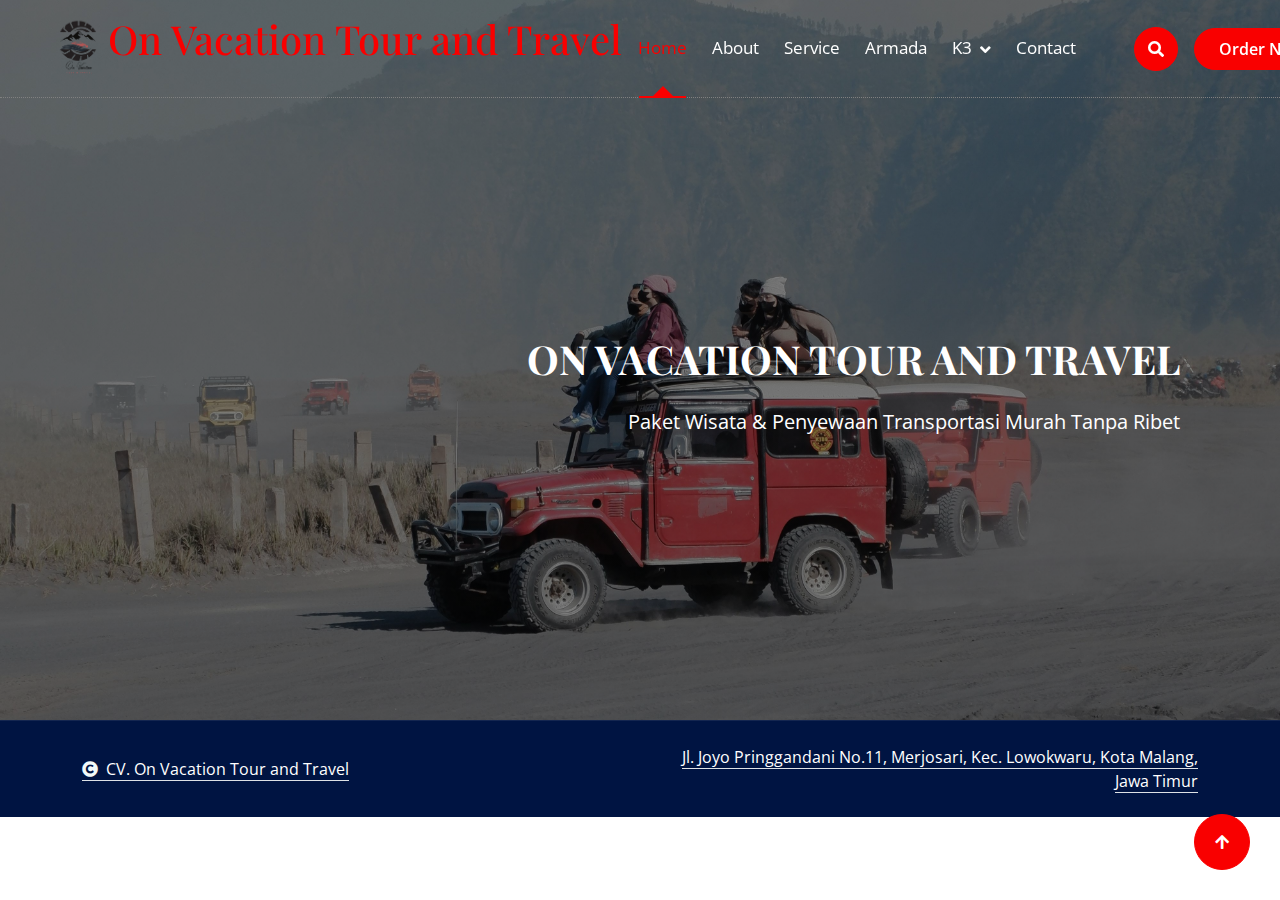
<file: index.html>
<!DOCTYPE html>
<html lang="en">

    <head>
        <meta charset="utf-8">
        <title>On Vacation Tour and Travel</title>
        <meta content="width=device-width, initial-scale=1.0" name="viewport">
        <meta content="" name="keywords">
        <meta content="" name="description">
        <link rel="Icon" href="img/travel_n_tour-removebg-preview.png">

        <!-- Google Web Fonts -->
        <link rel="preconnect" href="https://fonts.googleapis.com">
        <link rel="preconnect" href="https://fonts.gstatic.com" crossorigin>
        <link href="https://fonts.googleapis.com/css2?family=Open+Sans:ital,wdth,wght@0,75..100,300..800;1,75..100,300..800&family=Playfair+Display:ital,wght@0,400..900;1,400..900&display=swap" rel="stylesheet"> 

        <!-- Icon Font Stylesheet -->
        <link rel="stylesheet" href="https://use.fontawesome.com/releases/v5.15.4/css/all.css"/>
        <link href="https://cdn.jsdelivr.net/npm/bootstrap-icons@1.4.1/font/bootstrap-icons.css" rel="stylesheet">

        <!-- Libraries Stylesheet -->
        <link href="lib/animate/animate.min.css" rel="stylesheet">
        <link href="lib/owlcarousel/assets/owl.carousel.min.css" rel="stylesheet">


        <!-- Customized Bootstrap Stylesheet -->
        <link href="css/bootstrap.min.css" rel="stylesheet">

        <!-- Template Stylesheet -->
        <link href="css/style.css" rel="stylesheet">
    </head>

    <body>

        <!-- Spinner Start -->
        <div id="spinner" class="show bg-white position-fixed translate-middle w-100 vh-100 top-50 start-50 d-flex align-items-center justify-content-center">
            <div class="spinner-border text-primary" style="width: 3rem; height: 3rem;" role="status">
                <span class="sr-only">Loading...</span>
            </div>
        </div>
        <!-- Spinner End -->

        <!-- Navbar & Hero Start -->
        <div class="container-fluid position-relative p-0">
            <nav class="navbar navbar-expand-lg navbar-light px-4 px-lg-5 py-3 py-lg-0">
                <a href="" class="navbar-brand p-0">
                    <h1 class="text-primary"><img src="img/travel_n_tour-removebg-preview.png" alt="">On Vacation Tour and Travel</h1>
                    <!-- <img src="img/logo.png"> -->
                </a>
                <button class="navbar-toggler" type="button" data-bs-toggle="collapse" data-bs-target="#navbarCollapse">
                    <span class="fa fa-bars"></span>
                </button>
                <div class="collapse navbar-collapse" id="navbarCollapse">
                    <div class="navbar-nav ms-auto py-0">
                        <a href="index.html" class="nav-item nav-link active">Home</a>
                        <a href="about.html" class="nav-item nav-link">About</a>
                        <a href="service.html" class="nav-item nav-link">Service</a>
                        <a href="blog.html" class="nav-item nav-link">Armada</a>
                        <div class="nav-item dropdown">
                            <a href="#" class="nav-link dropdown-toggle" data-bs-toggle="dropdown">K3</a>
                            <div class="dropdown-menu m-0">
                                <a href="feature.html" class="dropdown-item">LANDASAN HUKUM</a>
                                <a href="product.html" class="dropdown-item">LINGKUNGAN KERJA FISIK</a>
                                <a href="team.html" class="dropdown-item">KESELAMATAN KERJA</a>
                                <a href="testimonial.html" class="dropdown-item">APD</a>
                                <a href="404.html" class="dropdown-item">KESEHATAN KERJA</a>
                                <a href="404.html" class="dropdown-item">P3K</a>
                            </div>
                        </div>
                        <a href="contact.html" class="nav-item nav-link">Contact</a>
                    </div>
                    <div class="d-none d-xl-flex me-3">
                        <div class="d-flex flex-column pe-3 border-end border-primary">
                        </div>
                    </div>
                    <button class="btn btn-primary btn-md-square d-flex flex-shrink-0 mb-3 mb-lg-0 rounded-circle me-3" data-bs-toggle="modal" data-bs-target="#searchModal"><i class="fas fa-search"></i></button>
                    <a href="" class="btn btn-primary rounded-pill d-inline-flex flex-shrink-0 py-2 px-4">Order Now</a>
                </div>
            </nav>

            <!-- Carousel Start -->
            <div class="carousel-header">
                <div id="carouselId" class="carousel slide" data-bs-ride="carousel">
                    <ol class="carousel-indicators">
                        <li data-bs-target="#carouselId" data-bs-slide-to="0" class="active"></li>
                        <li data-bs-target="#carouselId" data-bs-slide-to="1"></li>
                        <li data-bs-target="#carouselId" data-bs-slide-to="2"></li>
                    </ol>
                    <div class="carousel-inner" role="listbox">
                        <div class="carousel-item active">
                            <img src="img/pexels-diohelmy-17922020.jpg" class="img-fluid w-100" alt="Image">
                            <div class="carousel-caption-1">
                                <div class="carousel-caption-1-content" style="max-width: 900px;">
                                    <h1 class="text-white text-uppercase fw-bold mb-4 fadeInLeft animated" data-animation="fadeInLeft" data-delay="1s" style="animation-delay: 1s;" style="letter-spacing: 3px;">On Vacation Tour and Travel </h1>
                                    <h1 class="display-2 text-capitalize text-white mb-4 fadeInLeft animated" data-animation="fadeInLeft" data-delay="1.3s" style="animation-delay: 1.3s;"></h1>
                                    <p class="mb-5 fs-5 text-white fadeInLeft animated" data-animation="fadeInLeft" data-delay="1.5s" style="animation-delay: 1.5s;">Paket Wisata & Penyewaan Transportasi Murah Tanpa Ribet 
                                    </p>
                                    <div class="carousel-caption-1-content-btn fadeInLeft animated" data-animation="fadeInLeft" data-delay="1.7s" style="animation-delay: 1.7s;">
                                    </div>
                                </div>
                            </div>
                        </div>
                       
                        </div>
                    </div>

                </div>
            </div>
            <!-- Carousel End -->
        </div>
        <!-- Navbar & Hero End -->

        <!-- Modal Search Start -->
        <div class="modal fade" id="searchModal" tabindex="-1" aria-labelledby="exampleModalLabel" aria-hidden="true">
            <div class="modal-dialog modal-fullscreen">
                <div class="modal-content rounded-0">
                    <div class="modal-header">
                        <h4 class="modal-title mb-0" id="exampleModalLabel">Search by keyword</h4>
                        <button type="button" class="btn-close" data-bs-dismiss="modal" aria-label="Close"></button>
                    </div>
                    <div class="modal-body d-flex align-items-center">
                        <div class="input-group w-75 mx-auto d-flex">
                            <input type="search" class="form-control p-3" placeholder="keywords" aria-describedby="search-icon-1">
                            <span id="search-icon-1" class="input-group-text btn border p-3"><i class="fa fa-search text-white"></i></span>
                        </div>
                    </div>
                </div>
            </div>
        </div>
        <!-- Modal Search End -->
        
        <!-- Copyright Start -->
        <div class="container-fluid copyright py-4">
            <div class="container">
                <div class="row g-4 align-items-center">
                    <div class="col-md-6 text-center text-md-start mb-md-0">
                        <span class="text-body"><a href="#" class="border-bottom text-white"><i class="fas fa-copyright text-light me-2"></i>CV. On Vacation Tour and Travel</a></span>
                    </div>
                    <div class="col-md-6 text-center text-md-end text-body">
                        <!--/*** This template is free as long as you keep the below author’s credit link/attribution link/backlink. ***/-->
                        <!--/*** If you'd like to use the template without the below author’s credit link/attribution link/backlink, ***/-->
                        <!--/*** you can purchase the Credit Removal License from "https://htmlcodex.com/credit-removal". ***/-->
                        <a class="border-bottom text-white" href="https://maps.app.goo.gl/yhf5LdT3JcsdNpBg9">Jl. Joyo Pringgandani No.11, Merjosari, Kec. Lowokwaru, Kota Malang, Jawa Timur</a>
                    </div>
                </div>
            </div>
        </div>
        <!-- Copyright End -->


        <!-- Back to Top -->
        <a href="#" class="btn btn-secondary btn-lg-square rounded-circle back-to-top"><i class="fa fa-arrow-up"></i></a>   

        
    <!-- JavaScript Libraries -->
    <script src="https://ajax.googleapis.com/ajax/libs/jquery/3.6.4/jquery.min.js"></script>
    <script src="https://cdn.jsdelivr.net/npm/bootstrap@5.0.0/dist/js/bootstrap.bundle.min.js"></script>
    <script src="lib/wow/wow.min.js"></script>
    <script src="lib/easing/easing.min.js"></script>
    <script src="lib/waypoints/waypoints.min.js"></script>
    <script src="lib/counterup/counterup.min.js"></script>
    <script src="lib/owlcarousel/owl.carousel.min.js"></script>
    

    <!-- Template Javascript -->
    <script src="js/main.js"></script>
    </body>

</html>
</file>
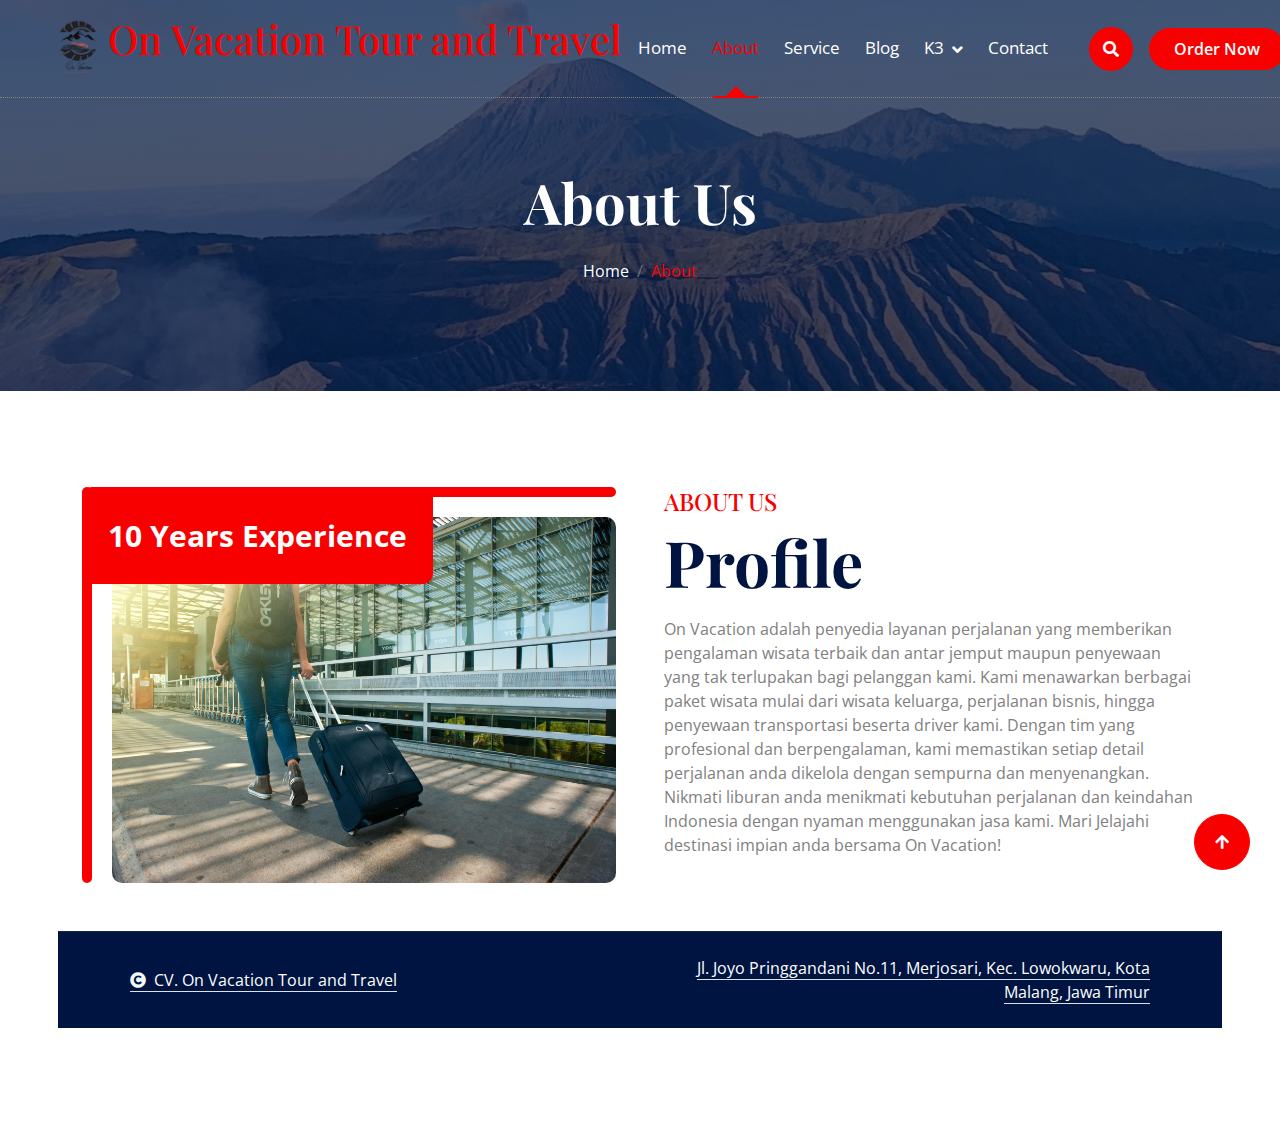
<file: about.html>
<!DOCTYPE html>
<html lang="en">

    <head>
        <meta charset="utf-8">
        <title>On Vacation Tour and Travel</title>
        <meta content="width=device-width, initial-scale=1.0" name="viewport">
        <meta content="" name="keywords">
        <meta content="" name="description">
        <link rel="Icon" href="img/travel_n_tour-removebg-preview.png">

        <!-- Google Web Fonts -->
        <link rel="preconnect" href="https://fonts.googleapis.com">
        <link rel="preconnect" href="https://fonts.gstatic.com" crossorigin>
        <link href="https://fonts.googleapis.com/css2?family=Open+Sans:ital,wdth,wght@0,75..100,300..800;1,75..100,300..800&family=Playfair+Display:ital,wght@0,400..900;1,400..900&display=swap" rel="stylesheet"> 

        <!-- Icon Font Stylesheet -->
        <link rel="stylesheet" href="https://use.fontawesome.com/releases/v5.15.4/css/all.css"/>
        <link href="https://cdn.jsdelivr.net/npm/bootstrap-icons@1.4.1/font/bootstrap-icons.css" rel="stylesheet">

        <!-- Libraries Stylesheet -->
        <link href="lib/animate/animate.min.css" rel="stylesheet">
        <link href="lib/owlcarousel/assets/owl.carousel.min.css" rel="stylesheet">


        <!-- Customized Bootstrap Stylesheet -->
        <link href="css/bootstrap.min.css" rel="stylesheet">

        <!-- Template Stylesheet -->
        <link href="css/style.css" rel="stylesheet">
    </head>

    <body>

        <!-- Spinner Start -->
        <div id="spinner" class="show bg-white position-fixed translate-middle w-100 vh-100 top-50 start-50 d-flex align-items-center justify-content-center">
            <div class="spinner-border text-primary" style="width: 3rem; height: 3rem;" role="status">
                <span class="sr-only">Loading...</span>
            </div>
        </div>
        <!-- Spinner End -->

        <!-- Navbar & Hero Start -->
        <div class="container-fluid position-relative p-0">
            <nav class="navbar navbar-expand-lg navbar-light px-4 px-lg-5 py-3 py-lg-0">
                <a href="" class="navbar-brand p-0">
                    <h1 class="text-primary"><img src="img/travel_n_tour-removebg-preview.png" alt="">On Vacation Tour and Travel</h1>
                    <!-- <img src="img/logo.png" alt="Logo"> -->
                </a>
                <button class="navbar-toggler" type="button" data-bs-toggle="collapse" data-bs-target="#navbarCollapse">
                    <span class="fa fa-bars"></span>
                </button>
                <div class="collapse navbar-collapse" id="navbarCollapse">
                    <div class="navbar-nav ms-auto py-0">
                        <a href="index.html" class="nav-item nav-link">Home</a>
                        <a href="about.html" class="nav-item nav-link active">About</a>
                        <a href="service.html" class="nav-item nav-link">Service</a>
                        <a href="blog.html" class="nav-item nav-link">Blog</a>
                        <div class="nav-item dropdown">
                            <a href="#" class="nav-link dropdown-toggle" data-bs-toggle="dropdown">K3</a>
                            <div class="dropdown-menu m-0">
                                <a href="feature.html" class="dropdown-item active">Landasan Hukum</a>
                                <a href="product.html" class="dropdown-item">Lingkungan Kerja Fisik</a>
                                <a href="team.html" class="dropdown-item">Keselamatan Kerja</a>
                                <a href="testimonial.html" class="dropdown-item">APD dan P3K</a>
                                <a href="404.html" class="dropdown-item">Kesehatan Kerja</a>
                            </div>
                        </div>
                        <a href="contact.html" class="nav-item nav-link">Contact</a>
                    </div>
                    <div class="d-none d-xl-flex me-3">
                    </div>
                    <button class="btn btn-primary btn-md-square d-flex flex-shrink-0 mb-3 mb-lg-0 rounded-circle me-3" data-bs-toggle="modal" data-bs-target="#searchModal"><i class="fas fa-search"></i></button>
                    <a href="" class="btn btn-primary rounded-pill d-inline-flex flex-shrink-0 py-2 px-4">Order Now</a>
                </div>
            </nav>

            <!-- Header Start -->
            <div class="container-fluid bg-breadcrumb">
                <div class="container text-center py-5" style="max-width: 900px;">
                    <h4 class="text-white display-4 mb-4 wow fadeInDown" data-wow-delay="0.1s">About Us</h4>
                    <ol class="breadcrumb d-flex justify-content-center mb-0 wow fadeInDown" data-wow-delay="0.3s">
                        <li class="breadcrumb-item"><a href="index.html">Home</a></li>
                        <li class="breadcrumb-item active text-primary">About</li>
                    </ol>    
                </div>
            </div>
            <!-- Header End -->
        </div>
        <!-- Navbar & Hero End -->

        <!-- Modal Search Start -->
        <div class="modal fade" id="searchModal" tabindex="-1" aria-labelledby="exampleModalLabel" aria-hidden="true">
            <div class="modal-dialog modal-fullscreen">
                <div class="modal-content rounded-0">
                    <div class="modal-header">
                        <h4 class="modal-title mb-0" id="exampleModalLabel">Search by keyword</h4>
                        <button type="button" class="btn-close" data-bs-dismiss="modal" aria-label="Close"></button>
                    </div>
                    <div class="modal-body d-flex align-items-center">
                        <div class="input-group w-75 mx-auto d-flex">
                            <input type="search" class="form-control p-3" placeholder="keywords" aria-describedby="search-icon-1">
                            <span id="search-icon-1" class="input-group-text btn border p-3"><i class="fa fa-search text-white"></i></span>
                        </div>
                    </div>
                </div>
            </div>
        </div>
        <!-- Modal Search End -->

        <!-- About Start -->
        <div class="container-fluid about py-5">
            <div class="container py-5">
                <div class="row g-5">
                    <div class="col-xl-6 wow fadeInLeft" data-wow-delay="0.2s">
                        <div class="about-img rounded h-100">
                            <img src="img/pexels-freestockpro-1008155.jpg" class="img-fluid rounded h-100 w-100" style="object-fit: cover;" alt="">
                            <div class="about-exp"><span>10 Years Experience</span></div>
                        </div>
                    </div>
                    <div class="col-xl-6 wow fadeInRight" data-wow-delay="0.2s">
                        <div class="about-item">
                            <h4 class="text-primary text-uppercase">About Us</h4>
                            <h1 class="display-3 mb-3">Profile</h1>
                            <p class="mb-4">On Vacation adalah penyedia layanan perjalanan yang memberikan pengalaman wisata terbaik dan antar jemput maupun penyewaan yang tak terlupakan bagi pelanggan kami. Kami menawarkan berbagai paket wisata mulai dari wisata keluarga, perjalanan bisnis, hingga penyewaan transportasi beserta driver kami. Dengan tim yang profesional dan berpengalaman, kami memastikan setiap detail perjalanan anda dikelola dengan sempurna dan menyenangkan. Nikmati liburan anda menikmati kebutuhan perjalanan dan keindahan Indonesia dengan nyaman menggunakan jasa kami. Mari Jelajahi destinasi impian anda bersama On Vacation!
                            </p>
                        </div>
        </div>

        <!-- Copyright Start -->
        <div class="container-fluid copyright py-4">
            <div class="container">
                <div class="row g-4 align-items-center">
                    <div class="col-md-6 text-center text-md-start mb-md-0">
                        <span class="text-body"><a href="#" class="border-bottom text-white"><i class="fas fa-copyright text-light me-2"></i>CV. On Vacation Tour and Travel</a></span>
                    </div>
                    <div class="col-md-6 text-center text-md-end text-body">
                        <!--/*** This template is free as long as you keep the below author’s credit link/attribution link/backlink. ***/-->
                        <!--/*** If you'd like to use the template without the below author’s credit link/attribution link/backlink, ***/-->
                        <!--/*** you can purchase the Credit Removal License from "https://htmlcodex.com/credit-removal". ***/-->
                        <a class="border-bottom text-white" href="https://maps.app.goo.gl/yhf5LdT3JcsdNpBg9">Jl. Joyo Pringgandani No.11, Merjosari, Kec. Lowokwaru, Kota Malang, Jawa Timur</a>
                    </div>
                </div>
            </div>
        </div>
        <!-- Copyright End -->


        <!-- Back to Top -->
        <a href="#" class="btn btn-secondary btn-lg-square rounded-circle back-to-top"><i class="fa fa-arrow-up"></i></a>   

        
    <!-- JavaScript Libraries -->
    <script src="https://ajax.googleapis.com/ajax/libs/jquery/3.6.4/jquery.min.js"></script>
    <script src="https://cdn.jsdelivr.net/npm/bootstrap@5.0.0/dist/js/bootstrap.bundle.min.js"></script>
    <script src="lib/wow/wow.min.js"></script>
    <script src="lib/easing/easing.min.js"></script>
    <script src="lib/waypoints/waypoints.min.js"></script>
    <script src="lib/counterup/counterup.min.js"></script>
    <script src="lib/owlcarousel/owl.carousel.min.js"></script>
    

    <!-- Template Javascript -->
    <script src="js/main.js"></script>
    </body>

</html>
</file>
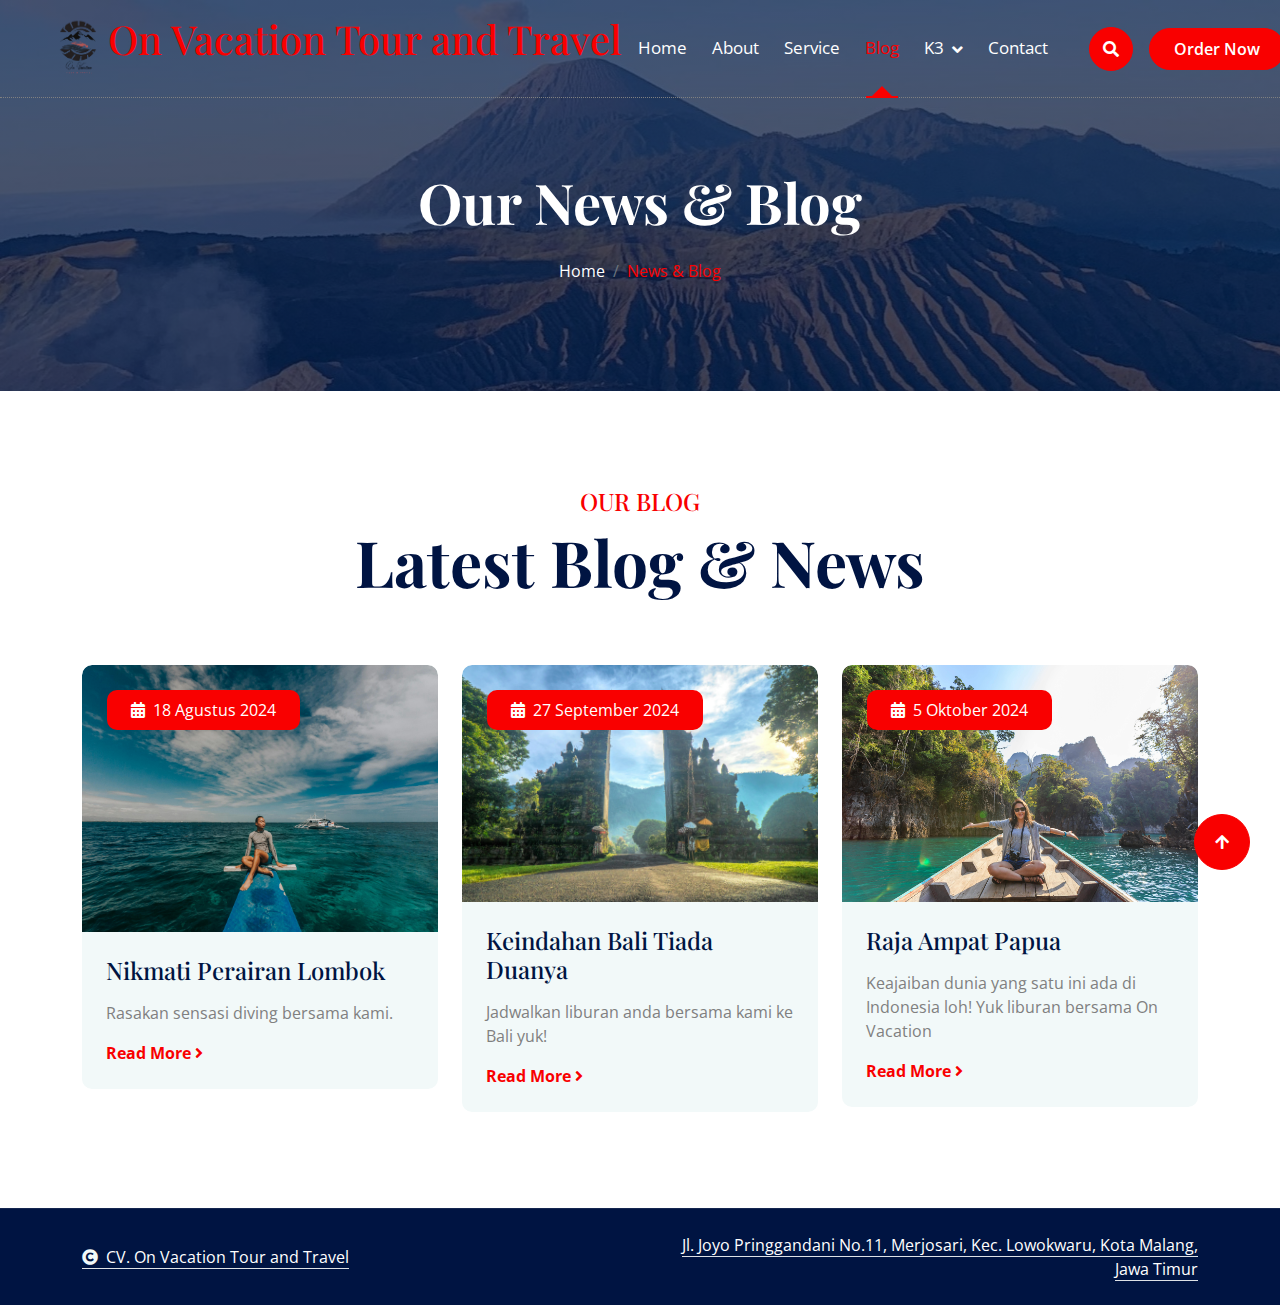
<file: blog.html>
<!DOCTYPE html>
<html lang="en">

    <head>
        <meta charset="utf-8">
        <title>On Vacation Tour and Travel</title>
        <meta content="width=device-width, initial-scale=1.0" name="viewport">
        <meta content="" name="keywords">
        <meta content="" name="description">
        <link rel="Icon" href="img/travel_n_tour-removebg-preview.png">

        <!-- Google Web Fonts -->
        <link rel="preconnect" href="https://fonts.googleapis.com">
        <link rel="preconnect" href="https://fonts.gstatic.com" crossorigin>
        <link href="https://fonts.googleapis.com/css2?family=Open+Sans:ital,wdth,wght@0,75..100,300..800;1,75..100,300..800&family=Playfair+Display:ital,wght@0,400..900;1,400..900&display=swap" rel="stylesheet"> 

        <!-- Icon Font Stylesheet -->
        <link rel="stylesheet" href="https://use.fontawesome.com/releases/v5.15.4/css/all.css"/>
        <link href="https://cdn.jsdelivr.net/npm/bootstrap-icons@1.4.1/font/bootstrap-icons.css" rel="stylesheet">

        <!-- Libraries Stylesheet -->
        <link href="lib/animate/animate.min.css" rel="stylesheet">
        <link href="lib/owlcarousel/assets/owl.carousel.min.css" rel="stylesheet">


        <!-- Customized Bootstrap Stylesheet -->
        <link href="css/bootstrap.min.css" rel="stylesheet">

        <!-- Template Stylesheet -->
        <link href="css/style.css" rel="stylesheet">
    </head>

    <body>

        <!-- Spinner Start -->
        <div id="spinner" class="show bg-white position-fixed translate-middle w-100 vh-100 top-50 start-50 d-flex align-items-center justify-content-center">
            <div class="spinner-border text-primary" style="width: 3rem; height: 3rem;" role="status">
                <span class="sr-only">Loading...</span>
            </div>
        </div>
        <!-- Spinner End -->

        <!-- Navbar & Hero Start -->
        <div class="container-fluid position-relative p-0">
            <nav class="navbar navbar-expand-lg navbar-light px-4 px-lg-5 py-3 py-lg-0">
                <a href="" class="navbar-brand p-0">
                    <h1 class="text-primary"><img src="img/travel_n_tour-removebg-preview.png" alt="">On Vacation Tour and Travel</h1>
                    <!-- <img src="img/logo.png" alt="Logo"> -->
                </a>
                <button class="navbar-toggler" type="button" data-bs-toggle="collapse" data-bs-target="#navbarCollapse">
                    <span class="fa fa-bars"></span>
                </button>
                <div class="collapse navbar-collapse" id="navbarCollapse">
                    <div class="navbar-nav ms-auto py-0">
                        <a href="index.html" class="nav-item nav-link">Home</a>
                        <a href="about.html" class="nav-item nav-link">About</a>
                        <a href="service.html" class="nav-item nav-link">Service</a>
                        <a href="blog.html" class="nav-item nav-link active">Blog</a>
                        <div class="nav-item dropdown">
                            <a href="#" class="nav-link dropdown-toggle" data-bs-toggle="dropdown">K3</a>
                            <div class="dropdown-menu m-0">
                                <a href="feature.html" class="dropdown-item active">Landasan Hukum</a>
                                <a href="product.html" class="dropdown-item">Lingkungan Kerja Fisik</a>
                                <a href="team.html" class="dropdown-item">Keselamatan Kerja</a>
                                <a href="testimonial.html" class="dropdown-item">APD dan P3K</a>
                                <a href="404.html" class="dropdown-item">Kesehatan Kerja</a>
                            </div>
                        </div>
                        <a href="contact.html" class="nav-item nav-link">Contact</a>
                    </div>
                    <div class="d-none d-xl-flex me-3">
                    </div>
                    <button class="btn btn-primary btn-md-square d-flex flex-shrink-0 mb-3 mb-lg-0 rounded-circle me-3" data-bs-toggle="modal" data-bs-target="#searchModal"><i class="fas fa-search"></i></button>
                    <a href="" class="btn btn-primary rounded-pill d-inline-flex flex-shrink-0 py-2 px-4">Order Now</a>
                </div>
            </nav>

            <!-- Header Start -->
            <div class="container-fluid bg-breadcrumb">
                <div class="container text-center py-5" style="max-width: 900px;">
                    <h4 class="text-white display-4 mb-4 wow fadeInDown" data-wow-delay="0.1s">Our News & Blog</h4>
                    <ol class="breadcrumb d-flex justify-content-center mb-0 wow fadeInDown" data-wow-delay="0.3s">
                        <li class="breadcrumb-item"><a href="index.html">Home</a></li>
                        <li class="breadcrumb-item active text-primary">News & Blog</li>
                    </ol>    
                </div>
            </div>
            <!-- Header End -->
        </div>
        <!-- Navbar & Hero End -->

        <!-- Modal Search Start -->
        <div class="modal fade" id="searchModal" tabindex="-1" aria-labelledby="exampleModalLabel" aria-hidden="true">
            <div class="modal-dialog modal-fullscreen">
                <div class="modal-content rounded-0">
                    <div class="modal-header">
                        <h4 class="modal-title mb-0" id="exampleModalLabel">Search by keyword</h4>
                        <button type="button" class="btn-close" data-bs-dismiss="modal" aria-label="Close"></button>
                    </div>
                    <div class="modal-body d-flex align-items-center">
                        <div class="input-group w-75 mx-auto d-flex">
                            <input type="search" class="form-control p-3" placeholder="keywords" aria-describedby="search-icon-1">
                            <span id="search-icon-1" class="input-group-text btn border p-3"><i class="fa fa-search text-white"></i></span>
                        </div>
                    </div>
                </div>
            </div>
        </div>
        <!-- Modal Search End -->

        <!-- Blog Start -->
        <div class="container-fluid blog py-5">
            <div class="container py-5">
                <div class="text-center mx-auto pb-5 wow fadeInUp" data-wow-delay="0.2s" style="max-width: 800px;">
                    <h4 class="text-uppercase text-primary">Our Blog</h4>
                    <h1 class="display-3 text-capitalize mb-3">Latest Blog & News</h1>
                </div>
                <div class="row g-4 justify-content-center">
                    <div class="col-lg-6 col-xl-4 wow fadeInUp" data-wow-delay="0.2s">
                        <div class="blog-item">
                            <div class="blog-img">
                                <img src="img/blog (1).jpg" class="img-fluid rounded-top w-100" alt="">
                                <div class="blog-date px-4 py-2"><i class="fa fa-calendar-alt me-1"></i> 18 Agustus 2024</div>
                            </div>
                            <div class="blog-content rounded-bottom p-4">
                                <a href="#" class="h4 d-inline-block mb-3">Nikmati Perairan Lombok</a>
                                <p>Rasakan sensasi diving bersama kami.</p>
                                <a href="#" class="fw-bold text-secondary">Read More <i class="fa fa-angle-right"></i></a>
                            </div>
                        </div>
                    </div>
                    <div class="col-lg-6 col-xl-4 wow fadeInUp" data-wow-delay="0.4s">
                        <div class="blog-item">
                            <div class="blog-img">
                                <img src="img/blog (2).jpg" class="img-fluid rounded-top w-100" alt="">
                                <div class="blog-date px-4 py-2"><i class="fa fa-calendar-alt me-1"></i> 27 September 2024</div>
                            </div>
                            <div class="blog-content rounded-bottom p-4">
                                <a href="#" class="h4 d-inline-block mb-3">Keindahan Bali Tiada Duanya</a>
                                <p>Jadwalkan liburan anda bersama kami ke Bali yuk!</p>
                                <a href="#" class="fw-bold text-secondary">Read More <i class="fa fa-angle-right"></i></a>
                            </div>
                        </div>
                    </div>
                    <div class="col-lg-6 col-xl-4 wow fadeInUp" data-wow-delay="0.6s">
                        <div class="blog-item">
                            <div class="blog-img">
                                <img src="img/blog (3).jpg" class="img-fluid rounded-top w-100" alt="">
                                <div class="blog-date px-4 py-2"><i class="fa fa-calendar-alt me-1"></i> 5 Oktober 2024</div>
                            </div>
                            <div class="blog-content rounded-bottom p-4">
                                <a href="#" class="h4 d-inline-block mb-3">Raja Ampat Papua</a>
                                <p>Keajaiban dunia yang satu ini ada di Indonesia loh! Yuk liburan bersama On Vacation</p>
                                <a href="#" class="fw-bold text-secondary">Read More <i class="fa fa-angle-right"></i></a>
                            </div>
                        </div>
                    </div>
                </div>
            </div>
        </div>
        <!-- Blog End -->

        <!-- Copyright Start -->
        <div class="container-fluid copyright py-4">
            <div class="container">
                <div class="row g-4 align-items-center">
                    <div class="col-md-6 text-center text-md-start mb-md-0">
                        <span class="text-body"><a href="#" class="border-bottom text-white"><i class="fas fa-copyright text-light me-2"></i>CV. On Vacation Tour and Travel</a></span>
                    </div>
                    <div class="col-md-6 text-center text-md-end text-body">
                        <!--/*** This template is free as long as you keep the below author’s credit link/attribution link/backlink. ***/-->
                        <!--/*** If you'd like to use the template without the below author’s credit link/attribution link/backlink, ***/-->
                        <!--/*** you can purchase the Credit Removal License from "https://htmlcodex.com/credit-removal". ***/-->
                        <a class="border-bottom text-white" href="https://maps.app.goo.gl/yhf5LdT3JcsdNpBg9">Jl. Joyo Pringgandani No.11, Merjosari, Kec. Lowokwaru, Kota Malang, Jawa Timur</a>
                    </div>
                </div>
            </div>
        </div>
        <!-- Copyright End -->


        <!-- Back to Top -->
        <a href="#" class="btn btn-secondary btn-lg-square rounded-circle back-to-top"><i class="fa fa-arrow-up"></i></a>   

        
    <!-- JavaScript Libraries -->
    <script src="https://ajax.googleapis.com/ajax/libs/jquery/3.6.4/jquery.min.js"></script>
    <script src="https://cdn.jsdelivr.net/npm/bootstrap@5.0.0/dist/js/bootstrap.bundle.min.js"></script>
    <script src="lib/wow/wow.min.js"></script>
    <script src="lib/easing/easing.min.js"></script>
    <script src="lib/waypoints/waypoints.min.js"></script>
    <script src="lib/counterup/counterup.min.js"></script>
    <script src="lib/owlcarousel/owl.carousel.min.js"></script>
    

    <!-- Template Javascript -->
    <script src="js/main.js"></script>
    </body>

</html>
</file>
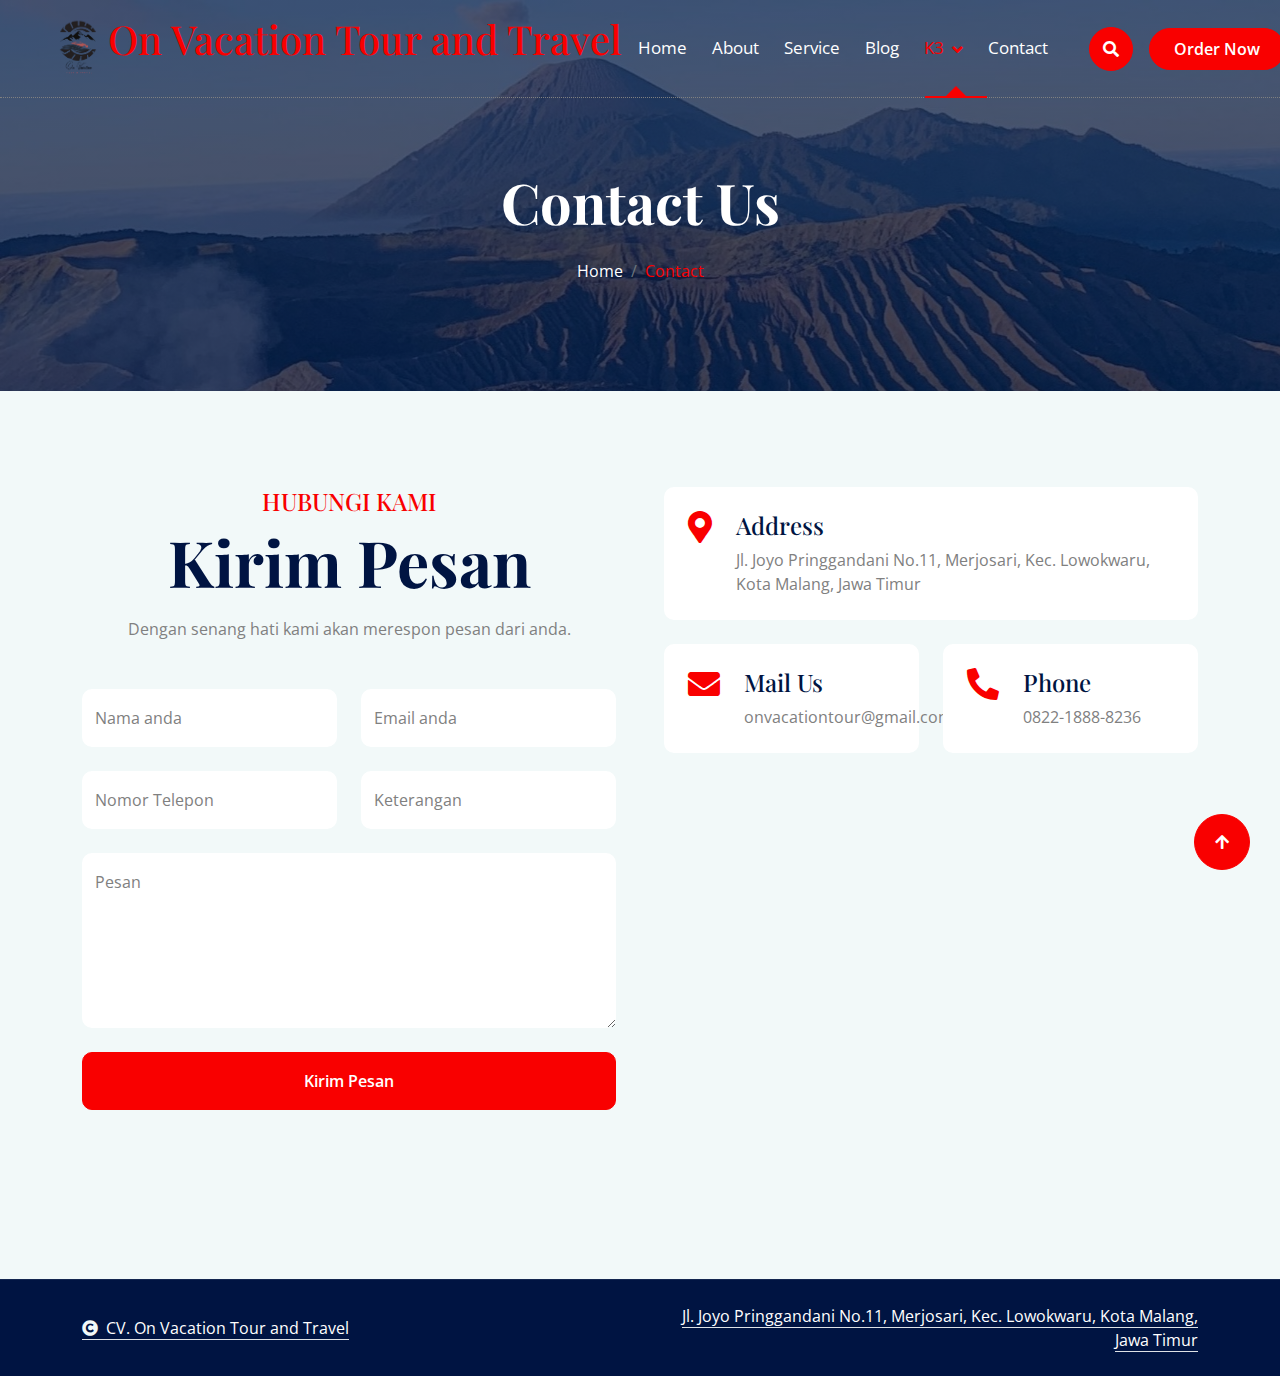
<file: contact.html>
<!DOCTYPE html>
<html lang="en">

    <head>
        <meta charset="utf-8">
        <title>On Vacation Tour and Travel</title>
        <meta content="width=device-width, initial-scale=1.0" name="viewport">
        <meta content="" name="keywords">
        <meta content="" name="description">
        <link rel="Icon" href="img/travel_n_tour-removebg-preview.png">

        <!-- Google Web Fonts -->
        <link rel="preconnect" href="https://fonts.googleapis.com">
        <link rel="preconnect" href="https://fonts.gstatic.com" crossorigin>
        <link href="https://fonts.googleapis.com/css2?family=Open+Sans:ital,wdth,wght@0,75..100,300..800;1,75..100,300..800&family=Playfair+Display:ital,wght@0,400..900;1,400..900&display=swap" rel="stylesheet"> 

        <!-- Icon Font Stylesheet -->
        <link rel="stylesheet" href="https://use.fontawesome.com/releases/v5.15.4/css/all.css"/>
        <link href="https://cdn.jsdelivr.net/npm/bootstrap-icons@1.4.1/font/bootstrap-icons.css" rel="stylesheet">

        <!-- Libraries Stylesheet -->
        <link href="lib/animate/animate.min.css" rel="stylesheet">
        <link href="lib/owlcarousel/assets/owl.carousel.min.css" rel="stylesheet">


        <!-- Customized Bootstrap Stylesheet -->
        <link href="css/bootstrap.min.css" rel="stylesheet">

        <!-- Template Stylesheet -->
        <link href="css/style.css" rel="stylesheet">
    </head>

    <body>

        <!-- Spinner Start -->
        <div id="spinner" class="show bg-white position-fixed translate-middle w-100 vh-100 top-50 start-50 d-flex align-items-center justify-content-center">
            <div class="spinner-border text-primary" style="width: 3rem; height: 3rem;" role="status">
                <span class="sr-only">Loading...</span>
            </div>
        </div>
        <!-- Spinner End -->

        <!-- Navbar & Hero Start -->
        <div class="container-fluid position-relative p-0">
            <nav class="navbar navbar-expand-lg navbar-light px-4 px-lg-5 py-3 py-lg-0">
                <a href="" class="navbar-brand p-0">
                    <h1 class="text-primary"><img src="img/travel_n_tour-removebg-preview.png" alt="">On Vacation Tour and Travel</h1>
                    <!-- <img src="img/logo.png" alt="Logo"> -->
                </a>
                <button class="navbar-toggler" type="button" data-bs-toggle="collapse" data-bs-target="#navbarCollapse">
                    <span class="fa fa-bars"></span>
                </button>
                <div class="collapse navbar-collapse" id="navbarCollapse">
                    <div class="navbar-nav ms-auto py-0">
                        <a href="index.html" class="nav-item nav-link">Home</a>
                        <a href="about.html" class="nav-item nav-link">About</a>
                        <a href="service.html" class="nav-item nav-link">Service</a>
                        <a href="blog.html" class="nav-item nav-link">Blog</a>
                        <div class="nav-item dropdown active">
                            <a href="#" class="nav-link dropdown-toggle active" data-bs-toggle="dropdown">K3</a>
                            <div class="dropdown-menu m-0">
                                <a href="feature.html" class="dropdown-item active">Landasan Hukum</a>
                                <a href="product.html" class="dropdown-item">Lingkungan Kerja Fisik</a>
                                <a href="team.html" class="dropdown-item">Keselamatan Kerja</a>
                                <a href="testimonial.html" class="dropdown-item">APD dan P3K</a>
                                <a href="404.html" class="dropdown-item">Kesehatan Kerja</a>
                            </div>
                        </div>
                        <a href="contact.html" class="nav-item nav-link">Contact</a>
                    </div>
                    <div class="d-none d-xl-flex me-3">
                    </div>
                    <button class="btn btn-primary btn-md-square d-flex flex-shrink-0 mb-3 mb-lg-0 rounded-circle me-3" data-bs-toggle="modal" data-bs-target="#searchModal"><i class="fas fa-search"></i></button>
                    <a href="" class="btn btn-primary rounded-pill d-inline-flex flex-shrink-0 py-2 px-4">Order Now</a>
                </div>
            </nav>

            <!-- Header Start -->
            <div class="container-fluid bg-breadcrumb">
                <div class="container text-center py-5" style="max-width: 900px;">
                    <h4 class="text-white display-4 mb-4 wow fadeInDown" data-wow-delay="0.1s">Contact Us</h4>
                    <ol class="breadcrumb d-flex justify-content-center mb-0 wow fadeInDown" data-wow-delay="0.3s">
                        <li class="breadcrumb-item"><a href="index.html">Home</a></li>
                        <li class="breadcrumb-item active text-primary">Contact</li>
                    </ol>    
                </div>
            </div>
            <!-- Header End -->
        </div>
        <!-- Navbar & Hero End -->

        <!-- Modal Search Start -->
        <div class="modal fade" id="searchModal" tabindex="-1" aria-labelledby="exampleModalLabel" aria-hidden="true">
            <div class="modal-dialog modal-fullscreen">
                <div class="modal-content rounded-0">
                    <div class="modal-header">
                        <h4 class="modal-title mb-0" id="exampleModalLabel">Search by keyword</h4>
                        <button type="button" class="btn-close" data-bs-dismiss="modal" aria-label="Close"></button>
                    </div>
                    <div class="modal-body d-flex align-items-center">
                        <div class="input-group w-75 mx-auto d-flex">
                            <input type="search" class="form-control p-3" placeholder="keywords" aria-describedby="search-icon-1">
                            <span id="search-icon-1" class="input-group-text btn border p-3"><i class="fa fa-search text-white"></i></span>
                        </div>
                    </div>
                </div>
            </div>
        </div>
        <!-- Modal Search End -->

        <!-- Contact Start -->
        <div class="container-fluid contact bg-light py-5">
            <div class="container py-5">
                <div class="row g-5">
                    <div class="col-lg-6 h-100 wow fadeInUp" data-wow-delay="0.2s">
                        <div class="text-center mx-auto pb-5" style="max-width: 800px;">
                            <h4 class="text-uppercase text-primary">Hubungi Kami</h4>
                            <h1 class="display-3 text-capitalize mb-3">Kirim Pesan</h1>
                            <p class="mb-0">Dengan senang hati kami akan merespon pesan dari anda. <a class="text-primary fw-bold" href="https://htmlcodex.com/contact-form"></a></p>
                        </div>
                        <form>
                            <div class="row g-4">
                                <div class="col-lg-12 col-xl-6">
                                    <div class="form-floating">
                                        <input type="text" class="form-control border-0" id="name" placeholder="Nama anda">
                                        <label for="name">Nama anda</label>
                                    </div>
                                </div>
                                <div class="col-lg-12 col-xl-6">
                                    <div class="form-floating">
                                        <input type="email" class="form-control border-0" id="email" placeholder="Email anda">
                                        <label for="email">Email anda</label>
                                    </div>
                                </div>
                                <div class="col-lg-12 col-xl-6">
                                    <div class="form-floating">
                                        <input type="phone" class="form-control border-0" id="phone" placeholder="Nomor Telepon">
                                        <label for="phone">Nomor Telepon</label>
                                    </div>
                                </div>
                                <div class="col-lg-12 col-xl-6">
                                    <div class="form-floating">
                                        <input type="text" class="form-control border-0" id="subject" placeholder="Keterangan">
                                        <label for="subject">Keterangan</label>
                                    </div>
                                </div>
                                <div class="col-12">
                                    <div class="form-floating">
                                        <textarea class="form-control border-0" placeholder="Tinggalkan pesan disini" id="pesan" style="height: 175px"></textarea>
                                        <label for="pesan">Pesan</label>
                                    </div>
                                </div>
                                <div class="col-12">
                                    <button class="btn btn-primary w-100 py-3">Kirim Pesan</button>
                                </div>
                            </div>
                        </form>
                    </div>
                    <div class="col-lg-6 wow fadeInUp" data-wow-delay="0.4s">
                        <div class="row g-4">
                            <div class="col-12">
                                <div class="d-inline-flex rounded bg-white w-100 p-4">
                                    <i class="fas fa-map-marker-alt fa-2x text-secondary me-4"></i>
                                    <div>
                                        <h4>Address</h4>
                                        <p class="mb-0">Jl. Joyo Pringgandani No.11, Merjosari, Kec. Lowokwaru, Kota Malang, Jawa Timur</p>
                                    </div>
                                </div>
                            </div>
                            <div class="col-lg-12 col-xl-6">
                                <div class="d-inline-flex rounded bg-white w-100 p-4">
                                    <i class="fas fa-envelope fa-2x text-secondary me-4"></i>
                                    <div>
                                        <h4>Mail Us</h4>
                                        <p class="mb-0">onvacationtour@gmail.com</p>
                                    </div>
                                </div>
                            </div>
                            <div class="col-lg-12 col-xl-6">
                                <div class="d-inline-flex rounded bg-white w-100 p-4">
                                    <i class="fa fa-phone-alt fa-2x text-secondary me-4"></i>
                                    <div>
                                        <h4>Phone</h4>
                                        <p class="mb-0">0822-1888-8236</p>
                                    </div>
                                </div>
                            </div>
                            <div class="col-12">
                                <div class="h-100 overflow-hidden">
                                    <iframe class="w-100 rounded" style="height: 400px;" src="https://www.google.com/maps/embed?pb=!1m18!1m12!1m3!1d3951.5687751369196!2d112.58908550000001!3d-7.940023300000003!2m3!1f0!2f0!3f0!3m2!1i1024!2i768!4f13.1!3m3!1m2!1s0x2dd629ccbffabbd9%3A0xea4202244126fda0!2sOngis%20Travel%20-%20Paket%20Wisata%20Malang%20Batu%20Bromo!5e0!3m2!1sid!2sid!4v1729135112268!5m2!1sid!2sid" 
                                    loading="lazy" referrerpolicy="no-referrer-when-downgrade"></iframe>
                                </div>
                            </div>
                        </div>
                    </div>
                </div>
            </div>
        </div>
        <!-- Contact End -->

        <!-- Copyright Start -->
        <div class="container-fluid copyright py-4">
            <div class="container">
                <div class="row g-4 align-items-center">
                    <div class="col-md-6 text-center text-md-start mb-md-0">
                        <span class="text-body"><a href="#" class="border-bottom text-white"><i class="fas fa-copyright text-light me-2"></i>CV. On Vacation Tour and Travel</a></span>
                    </div>
                    <div class="col-md-6 text-center text-md-end text-body">
                        <!--/*** This template is free as long as you keep the below author’s credit link/attribution link/backlink. ***/-->
                        <!--/*** If you'd like to use the template without the below author’s credit link/attribution link/backlink, ***/-->
                        <!--/*** you can purchase the Credit Removal License from "https://htmlcodex.com/credit-removal". ***/-->
                        <a class="border-bottom text-white" href="https://maps.app.goo.gl/yhf5LdT3JcsdNpBg9">Jl. Joyo Pringgandani No.11, Merjosari, Kec. Lowokwaru, Kota Malang, Jawa Timur</a>
                    </div>
                </div>
            </div>
        </div>
        <!-- Copyright End -->


        <!-- Back to Top -->
        <a href="#" class="btn btn-secondary btn-lg-square rounded-circle back-to-top"><i class="fa fa-arrow-up"></i></a>   

        
    <!-- JavaScript Libraries -->
    <script src="https://ajax.googleapis.com/ajax/libs/jquery/3.6.4/jquery.min.js"></script>
    <script src="https://cdn.jsdelivr.net/npm/bootstrap@5.0.0/dist/js/bootstrap.bundle.min.js"></script>
    <script src="lib/wow/wow.min.js"></script>
    <script src="lib/easing/easing.min.js"></script>
    <script src="lib/waypoints/waypoints.min.js"></script>
    <script src="lib/counterup/counterup.min.js"></script>
    <script src="lib/owlcarousel/owl.carousel.min.js"></script>
    

    <!-- Template Javascript -->
    <script src="js/main.js"></script>
    </body>

</html>
</file>
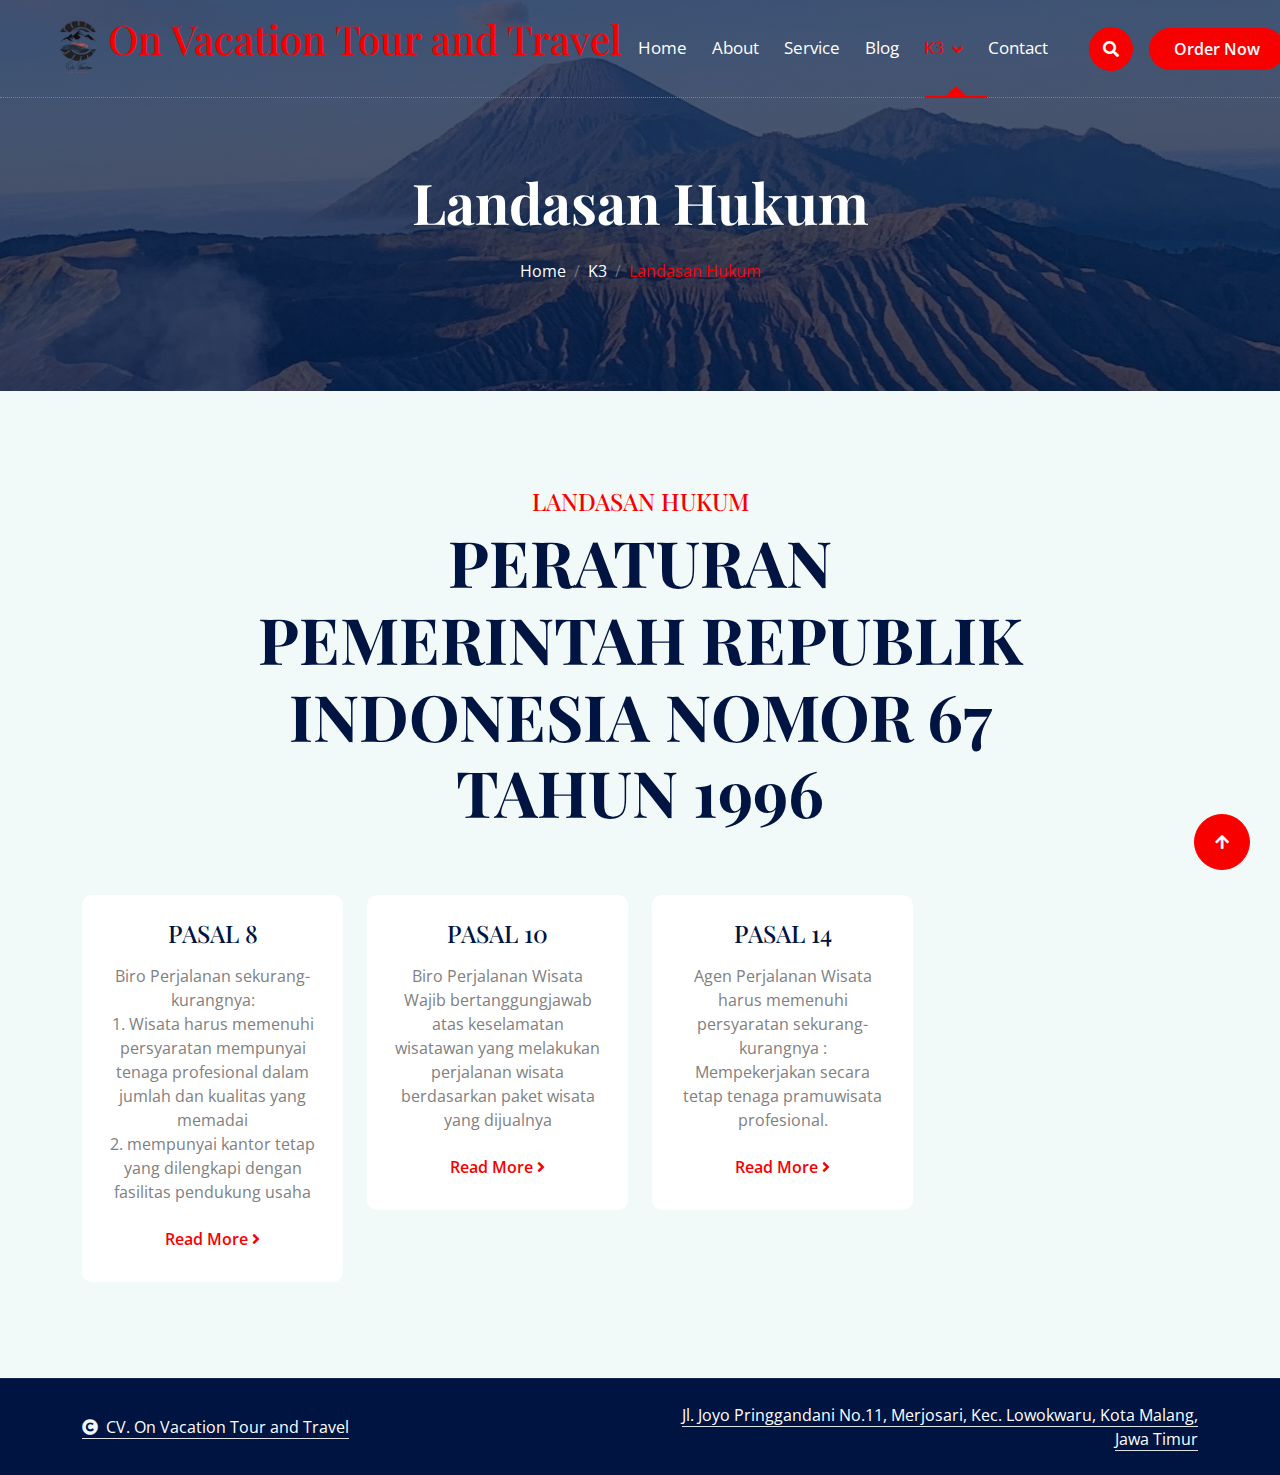
<file: feature.html>
<!DOCTYPE html>
<html lang="en">

    <head>
        <meta charset="utf-8">
        <title>On Vacation Tour and Travel</title>
        <meta content="width=device-width, initial-scale=1.0" name="viewport">
        <meta content="" name="keywords">
        <meta content="" name="description">
        <link rel="Icon" href="img/travel_n_tour-removebg-preview.png">

        <!-- Google Web Fonts -->
        <link rel="preconnect" href="https://fonts.googleapis.com">
        <link rel="preconnect" href="https://fonts.gstatic.com" crossorigin>
        <link href="https://fonts.googleapis.com/css2?family=Open+Sans:ital,wdth,wght@0,75..100,300..800;1,75..100,300..800&family=Playfair+Display:ital,wght@0,400..900;1,400..900&display=swap" rel="stylesheet"> 

        <!-- Icon Font Stylesheet -->
        <link rel="stylesheet" href="https://use.fontawesome.com/releases/v5.15.4/css/all.css"/>
        <link href="https://cdn.jsdelivr.net/npm/bootstrap-icons@1.4.1/font/bootstrap-icons.css" rel="stylesheet">

        <!-- Libraries Stylesheet -->
        <link href="lib/animate/animate.min.css" rel="stylesheet">
        <link href="lib/owlcarousel/assets/owl.carousel.min.css" rel="stylesheet">


        <!-- Customized Bootstrap Stylesheet -->
        <link href="css/bootstrap.min.css" rel="stylesheet">

        <!-- Template Stylesheet -->
        <link href="css/style.css" rel="stylesheet">
    </head>

    <body>

        <!-- Spinner Start -->
        <div id="spinner" class="show bg-white position-fixed translate-middle w-100 vh-100 top-50 start-50 d-flex align-items-center justify-content-center">
            <div class="spinner-border text-primary" style="width: 3rem; height: 3rem;" role="status">
                <span class="sr-only">Loading...</span>
            </div>
        </div>
        <!-- Spinner End -->

        <!-- Navbar & Hero Start -->
        <div class="container-fluid position-relative p-0">
            <nav class="navbar navbar-expand-lg navbar-light px-4 px-lg-5 py-3 py-lg-0">
                <a href="" class="navbar-brand p-0">
                    <h1 class="text-primary"><img src="img/travel_n_tour-removebg-preview.png" alt="">On Vacation Tour and Travel</h1>
                    <!-- <img src="img/logo.png" alt="Logo"> -->
                </a>
                <button class="navbar-toggler" type="button" data-bs-toggle="collapse" data-bs-target="#navbarCollapse">
                    <span class="fa fa-bars"></span>
                </button>
                <div class="collapse navbar-collapse" id="navbarCollapse">
                    <div class="navbar-nav ms-auto py-0">
                        <a href="index.html" class="nav-item nav-link">Home</a>
                        <a href="about.html" class="nav-item nav-link">About</a>
                        <a href="service.html" class="nav-item nav-link">Service</a>
                        <a href="blog.html" class="nav-item nav-link">Blog</a>
                        <div class="nav-item dropdown active">
                            <a href="#" class="nav-link dropdown-toggle active" data-bs-toggle="dropdown">K3</a>
                            <div class="dropdown-menu m-0">
                                <a href="feature.html" class="dropdown-item active">Landasan Hukum</a>
                                <a href="product.html" class="dropdown-item">Lingkungan Kerja Fisik</a>
                                <a href="team.html" class="dropdown-item">Keselamatan Kerja</a>
                                <a href="testimonial.html" class="dropdown-item">APD dan P3K</a>
                                <a href="404.html" class="dropdown-item">Kesehatan Kerja</a>
                            </div>
                        </div>
                        <a href="contact.html" class="nav-item nav-link">Contact</a>
                    </div>
                    <div class="d-none d-xl-flex me-3">
                    </div>
                    <button class="btn btn-primary btn-md-square d-flex flex-shrink-0 mb-3 mb-lg-0 rounded-circle me-3" data-bs-toggle="modal" data-bs-target="#searchModal"><i class="fas fa-search"></i></button>
                    <a href="" class="btn btn-primary rounded-pill d-inline-flex flex-shrink-0 py-2 px-4">Order Now</a>
                </div>
            </nav>

            <!-- Header Start -->
            <div class="container-fluid bg-breadcrumb">
                <div class="container text-center py-5" style="max-width: 900px;">
                    <h4 class="text-white display-4 mb-4 wow fadeInDown" data-wow-delay="0.1s">Landasan Hukum</h4>
                    <ol class="breadcrumb d-flex justify-content-center mb-0 wow fadeInDown" data-wow-delay="0.3s">
                        <li class="breadcrumb-item"><a href="index.html">Home</a></li>
                        <li class="breadcrumb-item"><a href="#">K3</a></li>
                        <li class="breadcrumb-item active text-primary">Landasan Hukum</li>
                    </ol>    
                </div>
            </div>
            <!-- Header End -->
        </div>
        <!-- Navbar & Hero End -->

        <!-- Modal Search Start -->
        <div class="modal fade" id="searchModal" tabindex="-1" aria-labelledby="exampleModalLabel" aria-hidden="true">
            <div class="modal-dialog modal-fullscreen">
                <div class="modal-content rounded-0">
                    <div class="modal-header">
                        <h4 class="modal-title mb-0" id="exampleModalLabel">Search by keyword</h4>
                        <button type="button" class="btn-close" data-bs-dismiss="modal" aria-label="Close"></button>
                    </div>
                    <div class="modal-body d-flex align-items-center">
                        <div class="input-group w-75 mx-auto d-flex">
                            <input type="search" class="form-control p-3" placeholder="keywords" aria-describedby="search-icon-1">
                            <span id="search-icon-1" class="input-group-text btn border p-3"><i class="fa fa-search text-white"></i></span>
                        </div>
                    </div>
                </div>
            </div>
        </div>
        <!-- Modal Search End -->

        <!-- feature Start -->
        <div class="container-fluid feature bg-light py-5">
            <div class="container py-5">
                <div class="text-center mx-auto pb-5 wow fadeInUp" data-wow-delay="0.2s" style="max-width: 800px;">
                    <h4 class="text-uppercase text-primary">Landasan Hukum</h4>
                    <h6 class="display-3 text-capitalize mb-3">PERATURAN PEMERINTAH REPUBLIK INDONESIA NOMOR 67 TAHUN 1996
                        </h6>
                </div>
                <div class="row g-4">
                    <div class=" col-md-6 col-lg-6 col-xl-3 wow fadeInUp" data-wow-delay="0.2s">
                        <div class="feature-item p-4">
                            <a href="#" class="h4 mb-3">PASAL 8</a>
                            <p class="mb-3">Biro Perjalanan sekurang-kurangnya: <br>
                                1.	Wisata harus memenuhi persyaratan mempunyai tenaga profesional dalam jumlah dan kualitas yang memadai <br>
                                2.	mempunyai kantor tetap yang dilengkapi dengan fasilitas pendukung usaha
                                </p>
                            <a href="#" class="btn text-secondary">Read More <i class="fa fa-angle-right"></i></a>
                        </div>
                    </div>
                    <div class="col-md-6 col-lg-6 col-xl-3 wow fadeInUp" data-wow-delay="0.4s">
                        <div class="feature-item p-4">
                            <a href="#" class="h4 mb-3">PASAL 10</a>
                            <p class="mb-3">Biro Perjalanan Wisata Wajib bertanggungjawab atas keselamatan wisatawan yang melakukan perjalanan wisata berdasarkan paket wisata yang dijualnya</p>
                            <a href="#" class="btn text-secondary">Read More <i class="fa fa-angle-right"></i></a>
                        </div>
                    </div>
                    <div class="col-md-6 col-lg-6 col-xl-3 wow fadeInUp" data-wow-delay="0.6s">
                        <div class="feature-item p-4">
                            <a href="#" class="h4 mb-3">PASAL 14</a>
                            <p class="mb-3">Agen Perjalanan  Wisata harus memenuhi persyaratan  sekurang-kurangnya : <br>
                                Mempekerjakan secara tetap tenaga pramuwisata profesional.
                                </p>
                            <a href="#" class="btn text-secondary">Read More <i class="fa fa-angle-right"></i></a>
                        </div>
                    </div>
                </div>
            </div>
        </div>
        <!-- feature End -->

        <!-- Copyright Start -->
        <div class="container-fluid copyright py-4">
            <div class="container">
                <div class="row g-4 align-items-center">
                    <div class="col-md-6 text-center text-md-start mb-md-0">
                        <span class="text-body"><a href="#" class="border-bottom text-white"><i class="fas fa-copyright text-light me-2"></i>CV. On Vacation Tour and Travel</a></span>
                    </div>
                    <div class="col-md-6 text-center text-md-end text-body">
                        <!--/*** This template is free as long as you keep the below author’s credit link/attribution link/backlink. ***/-->
                        <!--/*** If you'd like to use the template without the below author’s credit link/attribution link/backlink, ***/-->
                        <!--/*** you can purchase the Credit Removal License from "https://htmlcodex.com/credit-removal". ***/-->
                        <a class="border-bottom text-white" href="https://maps.app.goo.gl/yhf5LdT3JcsdNpBg9">Jl. Joyo Pringgandani No.11, Merjosari, Kec. Lowokwaru, Kota Malang, Jawa Timur</a>
                    </div>
                </div>
            </div>
        </div>
        <!-- Copyright End -->


        <!-- Back to Top -->
        <a href="#" class="btn btn-secondary btn-lg-square rounded-circle back-to-top"><i class="fa fa-arrow-up"></i></a>   

        
    <!-- JavaScript Libraries -->
    <script src="https://ajax.googleapis.com/ajax/libs/jquery/3.6.4/jquery.min.js"></script>
    <script src="https://cdn.jsdelivr.net/npm/bootstrap@5.0.0/dist/js/bootstrap.bundle.min.js"></script>
    <script src="lib/wow/wow.min.js"></script>
    <script src="lib/easing/easing.min.js"></script>
    <script src="lib/waypoints/waypoints.min.js"></script>
    <script src="lib/counterup/counterup.min.js"></script>
    <script src="lib/owlcarousel/owl.carousel.min.js"></script>
    

    <!-- Template Javascript -->
    <script src="js/main.js"></script>
    </body>

</html>
</file>
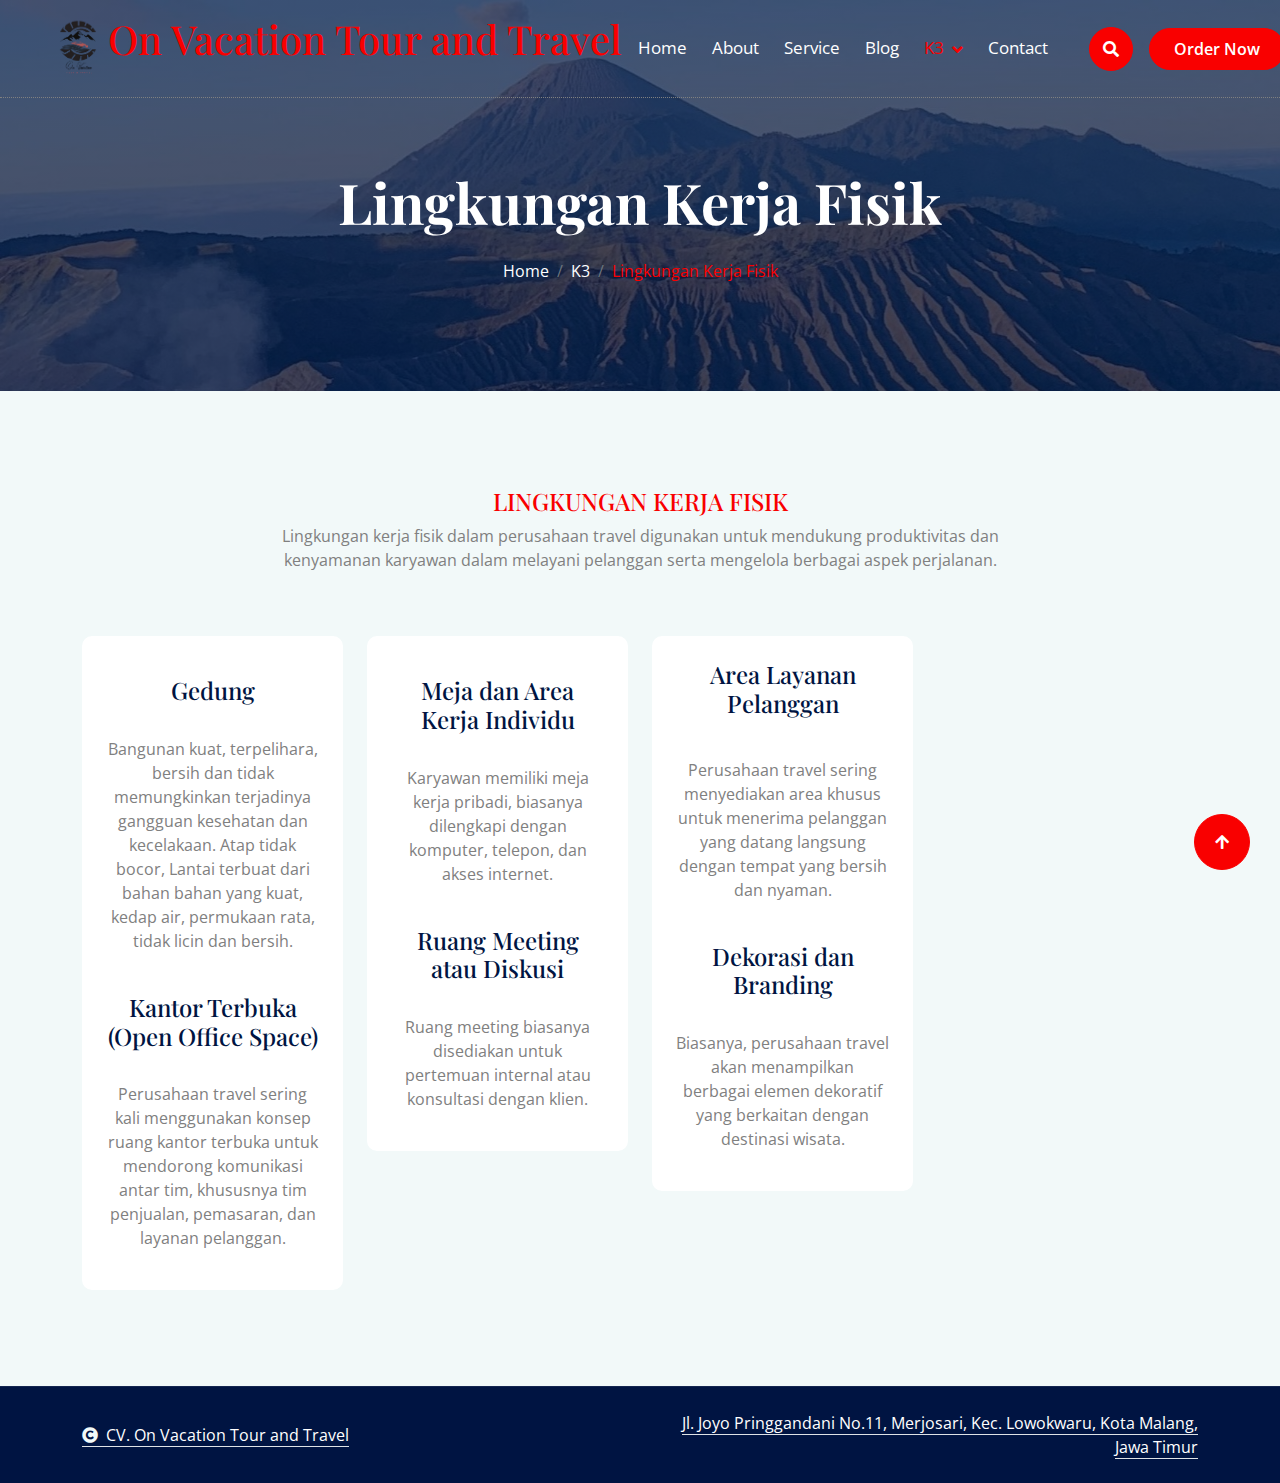
<file: product.html>
<!DOCTYPE html>
<html lang="en">

    <head>
        <meta charset="utf-8">
        <title>On Vacation Tour and Travel</title>
        <meta content="width=device-width, initial-scale=1.0" name="viewport">
        <meta content="" name="keywords">
        <meta content="" name="description">
        <link rel="Icon" href="img/travel_n_tour-removebg-preview.png">

        <!-- Google Web Fonts -->
        <link rel="preconnect" href="https://fonts.googleapis.com">
        <link rel="preconnect" href="https://fonts.gstatic.com" crossorigin>
        <link href="https://fonts.googleapis.com/css2?family=Open+Sans:ital,wdth,wght@0,75..100,300..800;1,75..100,300..800&family=Playfair+Display:ital,wght@0,400..900;1,400..900&display=swap" rel="stylesheet"> 

        <!-- Icon Font Stylesheet -->
        <link rel="stylesheet" href="https://use.fontawesome.com/releases/v5.15.4/css/all.css"/>
        <link href="https://cdn.jsdelivr.net/npm/bootstrap-icons@1.4.1/font/bootstrap-icons.css" rel="stylesheet">

        <!-- Libraries Stylesheet -->
        <link href="lib/animate/animate.min.css" rel="stylesheet">
        <link href="lib/owlcarousel/assets/owl.carousel.min.css" rel="stylesheet">


        <!-- Customized Bootstrap Stylesheet -->
        <link href="css/bootstrap.min.css" rel="stylesheet">

        <!-- Template Stylesheet -->
        <link href="css/style.css" rel="stylesheet">
    </head>

    <body>

        <!-- Spinner Start -->
        <div id="spinner" class="show bg-white position-fixed translate-middle w-100 vh-100 top-50 start-50 d-flex align-items-center justify-content-center">
            <div class="spinner-border text-primary" style="width: 3rem; height: 3rem;" role="status">
                <span class="sr-only">Loading...</span>
            </div>
        </div>
        <!-- Spinner End -->

        <!-- Navbar & Hero Start -->
        <div class="container-fluid position-relative p-0">
            <nav class="navbar navbar-expand-lg navbar-light px-4 px-lg-5 py-3 py-lg-0">
                <a href="" class="navbar-brand p-0">
                    <h1 class="text-primary"><img src="img/travel_n_tour-removebg-preview.png" alt="">On Vacation Tour and Travel</h1>
                    <!-- <img src="img/logo.png" alt="Logo"> -->
                </a>
                <button class="navbar-toggler" type="button" data-bs-toggle="collapse" data-bs-target="#navbarCollapse">
                    <span class="fa fa-bars"></span>
                </button>
                <div class="collapse navbar-collapse" id="navbarCollapse">
                    <div class="navbar-nav ms-auto py-0">
                        <a href="index.html" class="nav-item nav-link">Home</a>
                        <a href="about.html" class="nav-item nav-link">About</a>
                        <a href="service.html" class="nav-item nav-link">Service</a>
                        <a href="blog.html" class="nav-item nav-link">Blog</a>
                        <div class="nav-item dropdown">
                            <a href="#" class="nav-link dropdown-toggle active" data-bs-toggle="dropdown">K3</a>
                            <div class="dropdown-menu m-0">
                                <a href="feature.html" class="dropdown-item">Landasan Hukum</a>
                                <a href="product.html" class="dropdown-item active">Lingkungan Kerja Fisik</a>
                                <a href="team.html" class="dropdown-item">Keselamatan Kerja</a>
                                <a href="testimonial.html" class="dropdown-item">APD dan P3K</a>
                                <a href="404.html" class="dropdown-item">Kesehatan Kerja</a>
                            </div>
                        </div>
                        <a href="contact.html" class="nav-item nav-link">Contact</a>
                    </div>
                    <div class="d-none d-xl-flex me-3">
                    </div>
                    <button class="btn btn-primary btn-md-square d-flex flex-shrink-0 mb-3 mb-lg-0 rounded-circle me-3" data-bs-toggle="modal" data-bs-target="#searchModal"><i class="fas fa-search"></i></button>
                    <a href="" class="btn btn-primary rounded-pill d-inline-flex flex-shrink-0 py-2 px-4">Order Now</a>
                </div>
            </nav>

            <!-- Header Start -->
            <div class="container-fluid bg-breadcrumb">
                <div class="container text-center py-5" style="max-width: 900px;">
                    <h4 class="text-white display-4 mb-4 wow fadeInDown" data-wow-delay="0.1s">Lingkungan Kerja Fisik</h4>
                    <ol class="breadcrumb d-flex justify-content-center mb-0 wow fadeInDown" data-wow-delay="0.3s">
                        <li class="breadcrumb-item"><a href="index.html">Home</a></li>
                        <li class="breadcrumb-item"><a href="#">K3</a></li>
                        <li class="breadcrumb-item active text-primary">Lingkungan Kerja Fisik</li>
                    </ol>    
                </div>
            </div>
            <!-- Header End -->
        </div>
        <!-- Navbar & Hero End -->

        <!-- Modal Search Start -->
        <div class="modal fade" id="searchModal" tabindex="-1" aria-labelledby="exampleModalLabel" aria-hidden="true">
            <div class="modal-dialog modal-fullscreen">
                <div class="modal-content rounded-0">
                    <div class="modal-header">
                        <h4 class="modal-title mb-0" id="exampleModalLabel">Search by keyword</h4>
                        <button type="button" class="btn-close" data-bs-dismiss="modal" aria-label="Close"></button>
                    </div>
                    <div class="modal-body d-flex align-items-center">
                        <div class="input-group w-75 mx-auto d-flex">
                            <input type="search" class="form-control p-3" placeholder="keywords" aria-describedby="search-icon-1">
                            <span id="search-icon-1" class="input-group-text btn border p-3"><i class="fa fa-search text-white"></i></span>
                        </div>
                    </div>
                </div>
            </div>
        </div>
        <!-- Modal Search End -->

        <!<!-- feature Start -->
        <div class="container-fluid feature bg-light py-5">
            <div class="container py-5">
                <div class="text-center mx-auto pb-5 wow fadeInUp" data-wow-delay="0.2s" style="max-width: 800px;">
                    <h4 class="text-uppercase text-primary">Lingkungan Kerja Fisik</h4>
                    <p>Lingkungan kerja fisik dalam perusahaan travel digunakan untuk mendukung produktivitas dan kenyamanan karyawan dalam melayani pelanggan serta mengelola berbagai aspek perjalanan.</p>
                </div>
                <div class="row g-4">
                    <div class=" col-md-6 col-lg-6 col-xl-3 wow fadeInUp" data-wow-delay="0.2s">
                        <div class="feature-item p-4">
                            <a href="#" class="h4 mb-3"></a>
                            <h4>Gedung</h4>
                            <p class="mb-3"><br>
                                Bangunan kuat, terpelihara, bersih dan tidak memungkinkan terjadinya gangguan kesehatan dan kecelakaan. Atap tidak bocor, Lantai terbuat dari bahan bahan yang kuat, kedap air, permukaan rata, tidak licin dan bersih. <br>
                                </p> <br>
                            <h4>Kantor Terbuka (Open Office Space)</h4> <br>
                            <p>Perusahaan travel sering kali menggunakan konsep ruang kantor terbuka untuk mendorong komunikasi antar tim, khususnya tim penjualan, pemasaran, dan layanan pelanggan.</p>
                        </div>
                    </div>
                    <div class="col-md-6 col-lg-6 col-xl-3 wow fadeInUp" data-wow-delay="0.4s">
                        <div class="feature-item p-4">
                            <a href="#" class="h4 mb-3"></a>
                            <h4>Meja dan Area Kerja Individu</h4>
                            <p class="mb-3"><br>
                                Karyawan memiliki meja kerja pribadi, biasanya dilengkapi dengan komputer, telepon, dan akses internet. <br>
                                </p> <br>
                            <h4>Ruang Meeting atau Diskusi</h4> <br>
                            <p>Ruang meeting biasanya disediakan untuk pertemuan internal atau konsultasi dengan klien.</p>
                        </div>
                    </div>
                    <div class="col-md-6 col-lg-6 col-xl-3 wow fadeInUp" data-wow-delay="0.6s">
                        <div class="feature-item p-4">
                            <a href="#" class="h4 mb-3">Area Layanan Pelanggan</a> <br>
                            <p class="mb-3">Perusahaan travel sering menyediakan area khusus untuk menerima pelanggan yang datang langsung dengan tempat yang bersih dan nyaman.<br>
                                </p> <br>
                            <h4>Dekorasi dan Branding</h4> <br>
                            <p>Biasanya, perusahaan travel akan menampilkan berbagai elemen dekoratif yang berkaitan dengan destinasi wisata.</p>
                        </div>
                    </div>
                </div>
            </div>
        </div>
        <!-- feature End -->

        <!-- Copyright Start -->
        <div class="container-fluid copyright py-4">
            <div class="container">
                <div class="row g-4 align-items-center">
                    <div class="col-md-6 text-center text-md-start mb-md-0">
                        <span class="text-body"><a href="#" class="border-bottom text-white"><i class="fas fa-copyright text-light me-2"></i>CV. On Vacation Tour and Travel</a></span>
                    </div>
                    <div class="col-md-6 text-center text-md-end text-body">
                        <!--/*** This template is free as long as you keep the below author’s credit link/attribution link/backlink. ***/-->
                        <!--/*** If you'd like to use the template without the below author’s credit link/attribution link/backlink, ***/-->
                        <!--/*** you can purchase the Credit Removal License from "https://htmlcodex.com/credit-removal". ***/-->
                        <a class="border-bottom text-white" href="https://maps.app.goo.gl/yhf5LdT3JcsdNpBg9">Jl. Joyo Pringgandani No.11, Merjosari, Kec. Lowokwaru, Kota Malang, Jawa Timur</a>
                    </div>
                </div>
            </div>
        </div>
        <!-- Copyright End -->


        <!-- Back to Top -->
        <a href="#" class="btn btn-secondary btn-lg-square rounded-circle back-to-top"><i class="fa fa-arrow-up"></i></a>   

        
    <!-- JavaScript Libraries -->
    <script src="https://ajax.googleapis.com/ajax/libs/jquery/3.6.4/jquery.min.js"></script>
    <script src="https://cdn.jsdelivr.net/npm/bootstrap@5.0.0/dist/js/bootstrap.bundle.min.js"></script>
    <script src="lib/wow/wow.min.js"></script>
    <script src="lib/easing/easing.min.js"></script>
    <script src="lib/waypoints/waypoints.min.js"></script>
    <script src="lib/counterup/counterup.min.js"></script>
    <script src="lib/owlcarousel/owl.carousel.min.js"></script>
    

    <!-- Template Javascript -->
    <script src="js/main.js"></script>
    </body>

</html>
</file>
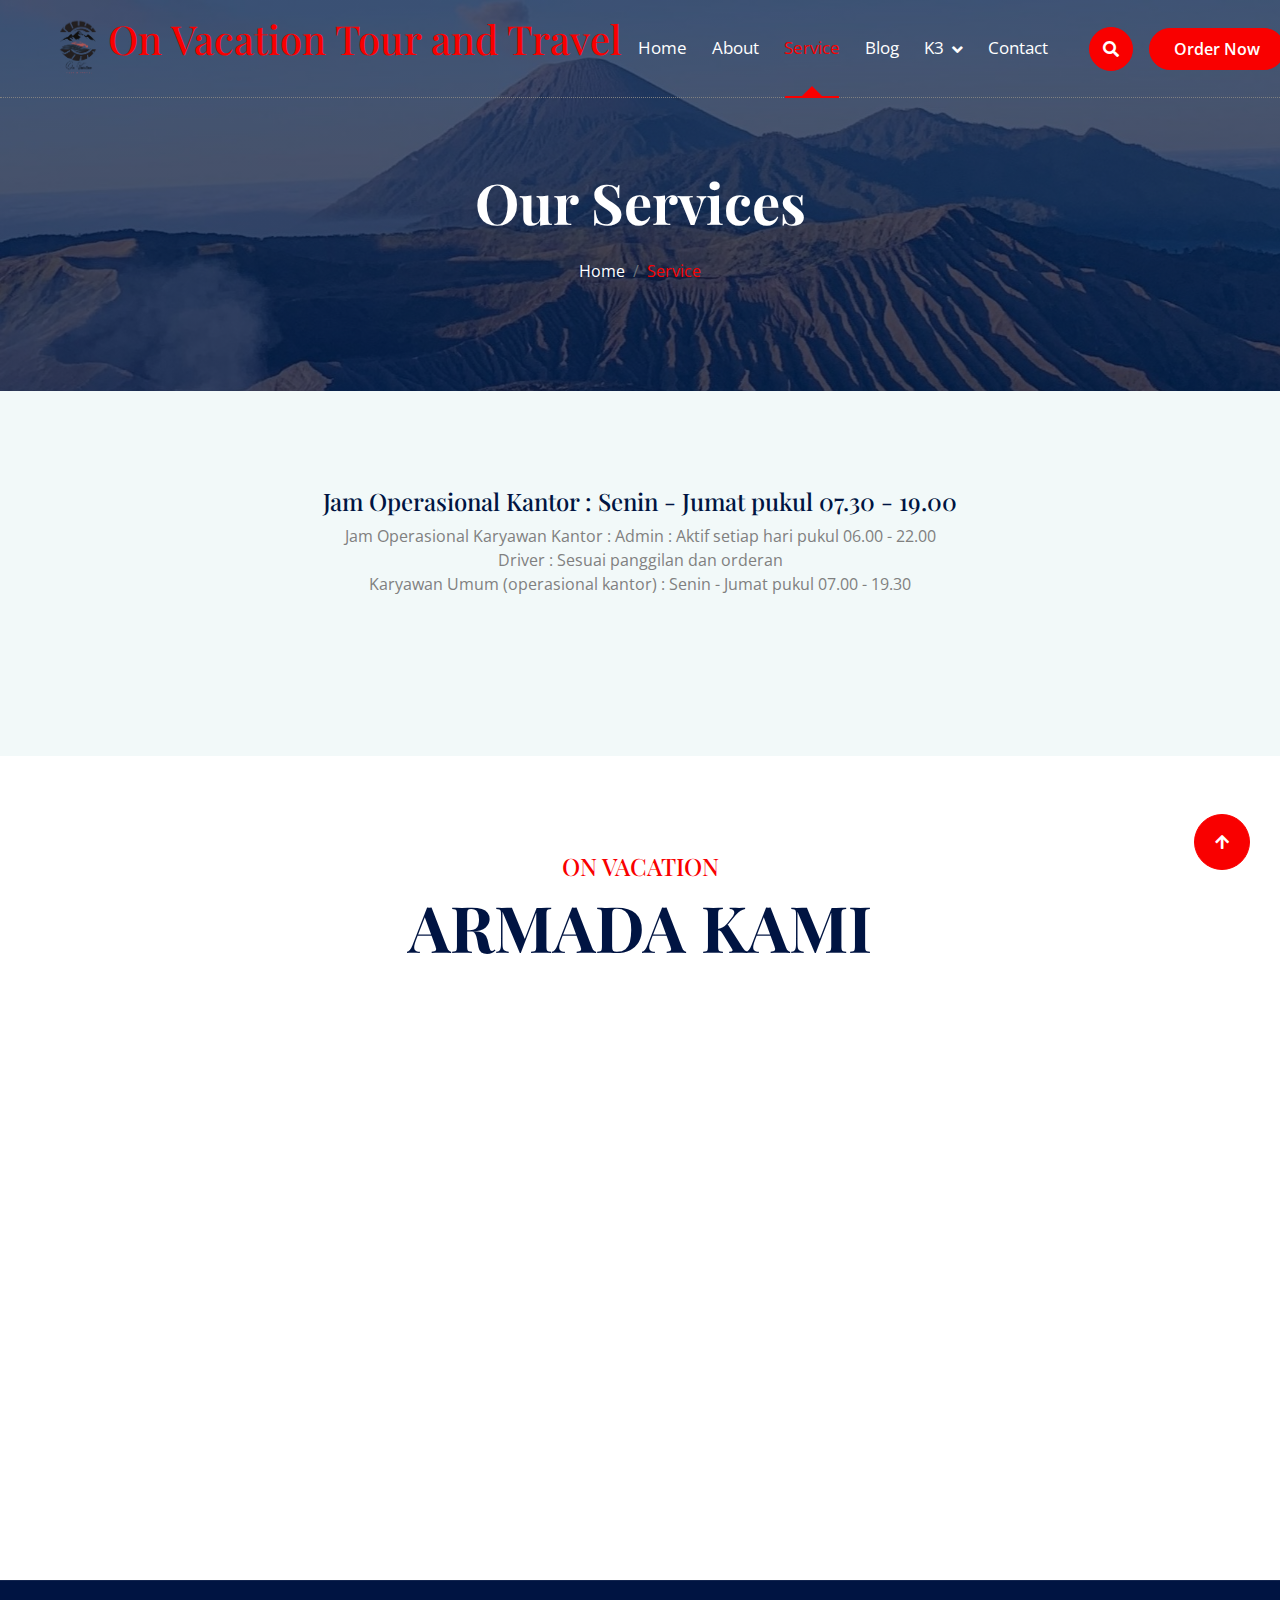
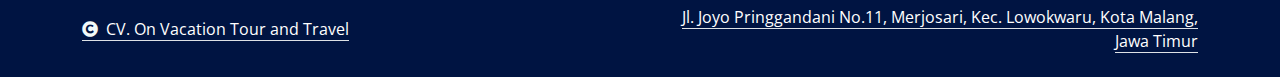
<file: service.html>
<!DOCTYPE html>
<html lang="en">

    <head>
        <meta charset="utf-8">
        <title>On Vacation Tour and Travel</title>
        <meta content="width=device-width, initial-scale=1.0" name="viewport">
        <meta content="" name="keywords">
        <meta content="" name="description">
        <link rel="Icon" href="img/travel_n_tour-removebg-preview.png">

        <!-- Google Web Fonts -->
        <link rel="preconnect" href="https://fonts.googleapis.com">
        <link rel="preconnect" href="https://fonts.gstatic.com" crossorigin>
        <link href="https://fonts.googleapis.com/css2?family=Open+Sans:ital,wdth,wght@0,75..100,300..800;1,75..100,300..800&family=Playfair+Display:ital,wght@0,400..900;1,400..900&display=swap" rel="stylesheet"> 

        <!-- Icon Font Stylesheet -->
        <link rel="stylesheet" href="https://use.fontawesome.com/releases/v5.15.4/css/all.css"/>
        <link href="https://cdn.jsdelivr.net/npm/bootstrap-icons@1.4.1/font/bootstrap-icons.css" rel="stylesheet">

        <!-- Libraries Stylesheet -->
        <link href="lib/animate/animate.min.css" rel="stylesheet">
        <link href="lib/owlcarousel/assets/owl.carousel.min.css" rel="stylesheet">


        <!-- Customized Bootstrap Stylesheet -->
        <link href="css/bootstrap.min.css" rel="stylesheet">

        <!-- Template Stylesheet -->
        <link href="css/style.css" rel="stylesheet">
    </head>

    <body>

        <!-- Spinner Start -->
        <div id="spinner" class="show bg-white position-fixed translate-middle w-100 vh-100 top-50 start-50 d-flex align-items-center justify-content-center">
            <div class="spinner-border text-primary" style="width: 3rem; height: 3rem;" role="status">
                <span class="sr-only">Loading...</span>
            </div>
        </div>
        <!-- Spinner End -->

        <!-- Navbar & Hero Start -->
        <div class="container-fluid position-relative p-0">
            <nav class="navbar navbar-expand-lg navbar-light px-4 px-lg-5 py-3 py-lg-0">
                <a href="" class="navbar-brand p-0">
                    <h1 class="text-primary"><img src="img/travel_n_tour-removebg-preview.png" alt="">On Vacation Tour and Travel</h1>
                    <!-- <img src="img/logo.png" alt="Logo"> -->
                </a>
                <button class="navbar-toggler" type="button" data-bs-toggle="collapse" data-bs-target="#navbarCollapse">
                    <span class="fa fa-bars"></span>
                </button>
                <div class="collapse navbar-collapse" id="navbarCollapse">
                    <div class="navbar-nav ms-auto py-0">
                        <a href="index.html" class="nav-item nav-link">Home</a>
                        <a href="about.html" class="nav-item nav-link">About</a>
                        <a href="service.html" class="nav-item nav-link active">Service</a>
                        <a href="blog.html" class="nav-item nav-link">Blog</a>
                        <div class="nav-item dropdown">
                            <a href="#" class="nav-link dropdown-toggle" data-bs-toggle="dropdown">K3</a>
                            <div class="dropdown-menu m-0">
                                <a href="feature.html" class="dropdown-item active">Landasan Hukum</a>
                                <a href="product.html" class="dropdown-item">Lingkungan Kerja Fisik</a>
                                <a href="team.html" class="dropdown-item">Keselamatan Kerja</a>
                                <a href="testimonial.html" class="dropdown-item">APD dan P3K</a>
                                <a href="404.html" class="dropdown-item">Kesehatan Kerja</a>
                            </div>
                        </div>
                        <a href="contact.html" class="nav-item nav-link">Contact</a>
                    </div>
                    <div class="d-none d-xl-flex me-3">
                    </div>
                    <button class="btn btn-primary btn-md-square d-flex flex-shrink-0 mb-3 mb-lg-0 rounded-circle me-3" data-bs-toggle="modal" data-bs-target="#searchModal"><i class="fas fa-search"></i></button>
                    <a href="" class="btn btn-primary rounded-pill d-inline-flex flex-shrink-0 py-2 px-4">Order Now</a>
                </div>
            </nav>

            <!-- Header Start -->
            <div class="container-fluid bg-breadcrumb">
                <div class="container text-center py-5" style="max-width: 900px;">
                    <h4 class="text-white display-4 mb-4 wow fadeInDown" data-wow-delay="0.1s">Our Services</h4>
                    <ol class="breadcrumb d-flex justify-content-center mb-0 wow fadeInDown" data-wow-delay="0.3s">
                        <li class="breadcrumb-item"><a href="index.html">Home</a></li>
                        <li class="breadcrumb-item active text-primary">Service</li>
                    </ol>    
                </div>
            </div>
            <!-- Header End -->
        </div>
        <!-- Navbar & Hero End -->

        <!-- Modal Search Start -->
        <div class="modal fade" id="searchModal" tabindex="-1" aria-labelledby="exampleModalLabel" aria-hidden="true">
            <div class="modal-dialog modal-fullscreen">
                <div class="modal-content rounded-0">
                    <div class="modal-header">
                        <h4 class="modal-title mb-0" id="exampleModalLabel">Search by keyword</h4>
                        <button type="button" class="btn-close" data-bs-dismiss="modal" aria-label="Close"></button>
                    </div>
                    <div class="modal-body d-flex align-items-center">
                        <div class="input-group w-75 mx-auto d-flex">
                            <input type="search" class="form-control p-3" placeholder="keywords" aria-describedby="search-icon-1">
                            <span id="search-icon-1" class="input-group-text btn border p-3"><i class="fa fa-search text-white"></i></span>
                        </div>
                    </div>
                </div>
            </div>
        </div>
        <!-- Modal Search End -->

        <!-- Service Start -->
        <div class="container-fluid service bg-light overflow-hidden py-5">
            <div class="container py-5">
                <div class="text-center mx-auto pb-5 wow fadeInUp" data-wow-delay="0.2s" style="max-width: 800px;">
                    <h4> Jam Operasional Kantor : 
                        Senin - Jumat pukul 07.30 - 19.00 <br>
                        </h4>
                    <p>Jam Operasional Karyawan Kantor :
                        Admin : Aktif setiap hari pukul 06.00 - 22.00 <br>
                        Driver : Sesuai panggilan dan orderan <br>
                        Karyawan Umum (operasional kantor) : Senin - Jumat pukul 07.00 - 19.30</p>
                </div>
            </div>
        </div>
        <!-- Service End -->

        <!-- Testimonial Start -->
        <div class="container-fluid testimonial py-5">
            <div class="container py-5">
                <div class="text-center mx-auto pb-5 wow fadeInUp" data-wow-delay="0.2s" style="max-width: 800px;">
                    <h4 class="text-uppercase text-primary">ON VACATION</h4>
                    <h1 class="display-3 text-capitalize mb-3">ARMADA KAMI</h1>
                </div>
                <div class="owl-carousel testimonial-carousel wow fadeInUp" data-wow-delay="0.3s">
                    <div class="testimonial-item text-center p-4">
                        <div class="d-flex justify-content-center mb-4">
                            <img src="img/avanza.jpg" class="img-fluid border border-4 border-primary" style="width: 500px; height: 250px; border-radius: 50px;" alt="">
                        </div>
                        <div class="d-block">
                            <h4 class="text-dark">Toyota Avanza</h4>
                            <p class="m-0 pb-3">Kapasitas 4 - 6 orang</p>
                            <div class="d-flex justify-content-center text-secondary">
                                <i class="fas fa-star"></i>
                                <i class="fas fa-star"></i>
                                <i class="fas fa-star"></i>
                                <i class="fas fa-star"></i>
                            </div>
                        </div>
                    </div>
                    <div class="testimonial-item text-center p-4">
                        <div class="d-flex justify-content-center mb-4">
                            <img src="img/Daihatsu Xenia.jpeg" class="img-fluid border border-4 border-primary" style="width: 500px; height: 250px; border-radius: 50px;" alt="">
                        </div>
                        <div class="d-block">
                            <h4 class="text-dark">Daihatsu Xenia</h4>
                            <p class="m-0 pb-3">Kapasitas 4 - 6 orang</p>
                            <div class="d-flex justify-content-center text-secondary">
                                <i class="fas fa-star"></i>
                                <i class="fas fa-star"></i>
                                <i class="fas fa-star"></i>
                                <i class="fas fa-star"></i>
                            </div>
                        </div>
                    </div>
                    <div class="testimonial-item text-center p-4">
                        <div class="d-flex justify-content-center mb-4">
                            <img src="img/elf.jpg" class="img-fluid border border-4 border-primary" style="width: 500px; height: 250px; border-radius: 50px;" alt="">
                        </div>
                        <div class="d-block">
                            <h4 class="text-dark">Isuzu Elf</h4>
                            <p class="m-0 pb-3">Kapasitas 13 - 15 orang</p>
                            <div class="d-flex justify-content-center text-secondary">
                                <i class="fas fa-star"></i>
                                <i class="fas fa-star"></i>
                                <i class="fas fa-star"></i>
                                <i class="fas fa-star"></i>
                            </div>
                        </div>
                    </div>
                    <div class="testimonial-item text-center p-4">
                        <div class="d-flex justify-content-center mb-4">
                            <img src="img/commuter.jpg" class="img-fluid border border-4 border-primary" style="width: 500px; height: 250px; border-radius: 50px;" alt="">
                        </div>
                        <div class="d-block">
                            <h4 class="text-dark">Hiace Commuter</h4>
                            <p class="m-0 pb-3">Kapasitas 15 - 16 orang</p>
                            <div class="d-flex justify-content-center text-secondary">
                                <i class="fas fa-star"></i>
                                <i class="fas fa-star"></i>
                                <i class="fas fa-star"></i>
                                <i class="fas fa-star"></i>
                                <i class="fas fa-star"></i>
                            </div>
                        </div>
                    </div>
                    <div class="testimonial-item text-center p-4">
                        <div class="d-flex justify-content-center mb-4">
                            <img src="img/premio.jpg" class="img-fluid border border-4 border-primary" style="width: 500px; height: 250px; border-radius: 50px;" alt="">
                        </div>
                        <div class="d-block">
                            <h4 class="text-dark">Hiace Premio</h4>
                            <p class="m-0 pb-3">Kapasitas 12 orang</p>
                            <div class="d-flex justify-content-center text-secondary">
                                <i class="fas fa-star"></i>
                                <i class="fas fa-star"></i>
                                <i class="fas fa-star"></i>
                                <i class="fas fa-star"></i>
                                <i class="fas fa-star"></i>
                            </div>
                        </div>
                    </div>
                    <div class="testimonial-item text-center p-4">
                        <div class="d-flex justify-content-center mb-4">
                            <img src="img/reborn.jpg" class="img-fluid border border-4 border-primary" style="width: 500px; height: 250px; border-radius: 50px;" alt="">
                        </div>
                        <div class="d-block">
                            <h4 class="text-dark">Toyota Innova Reborn</h4>
                            <p class="m-0 pb-3">Kapasitas 4-6 orang</p>
                            <div class="d-flex justify-content-center text-secondary">
                                <i class="fas fa-star"></i>
                                <i class="fas fa-star"></i>
                                <i class="fas fa-star"></i>
                                <i class="fas fa-star"></i>
                                <i class="fas fa-star"></i>
                            </div>
                        </div>
                    </div>
                </div>
            </div>
        </div>
        <!-- Testimonial End -->

        
        <!-- Copyright Start -->
        <div class="container-fluid copyright py-4">
            <div class="container">
                <div class="row g-4 align-items-center">
                    <div class="col-md-6 text-center text-md-start mb-md-0">
                        <span class="text-body"><a href="#" class="border-bottom text-white"><i class="fas fa-copyright text-light me-2"></i>CV. On Vacation Tour and Travel</a></span>
                    </div>
                    <div class="col-md-6 text-center text-md-end text-body">
                        <!--/*** This template is free as long as you keep the below author’s credit link/attribution link/backlink. ***/-->
                        <!--/*** If you'd like to use the template without the below author’s credit link/attribution link/backlink, ***/-->
                        <!--/*** you can purchase the Credit Removal License from "https://htmlcodex.com/credit-removal". ***/-->
                        <a class="border-bottom text-white" href="https://maps.app.goo.gl/yhf5LdT3JcsdNpBg9">Jl. Joyo Pringgandani No.11, Merjosari, Kec. Lowokwaru, Kota Malang, Jawa Timur</a>
                    </div>
                </div>
            </div>
        </div>
        <!-- Copyright End -->


        <!-- Back to Top -->
        <a href="#" class="btn btn-secondary btn-lg-square rounded-circle back-to-top"><i class="fa fa-arrow-up"></i></a>   

        
    <!-- JavaScript Libraries -->
    <script src="https://ajax.googleapis.com/ajax/libs/jquery/3.6.4/jquery.min.js"></script>
    <script src="https://cdn.jsdelivr.net/npm/bootstrap@5.0.0/dist/js/bootstrap.bundle.min.js"></script>
    <script src="lib/wow/wow.min.js"></script>
    <script src="lib/easing/easing.min.js"></script>
    <script src="lib/waypoints/waypoints.min.js"></script>
    <script src="lib/counterup/counterup.min.js"></script>
    <script src="lib/owlcarousel/owl.carousel.min.js"></script>
    

    <!-- Template Javascript -->
    <script src="js/main.js"></script>
    </body>

</html>
</file>
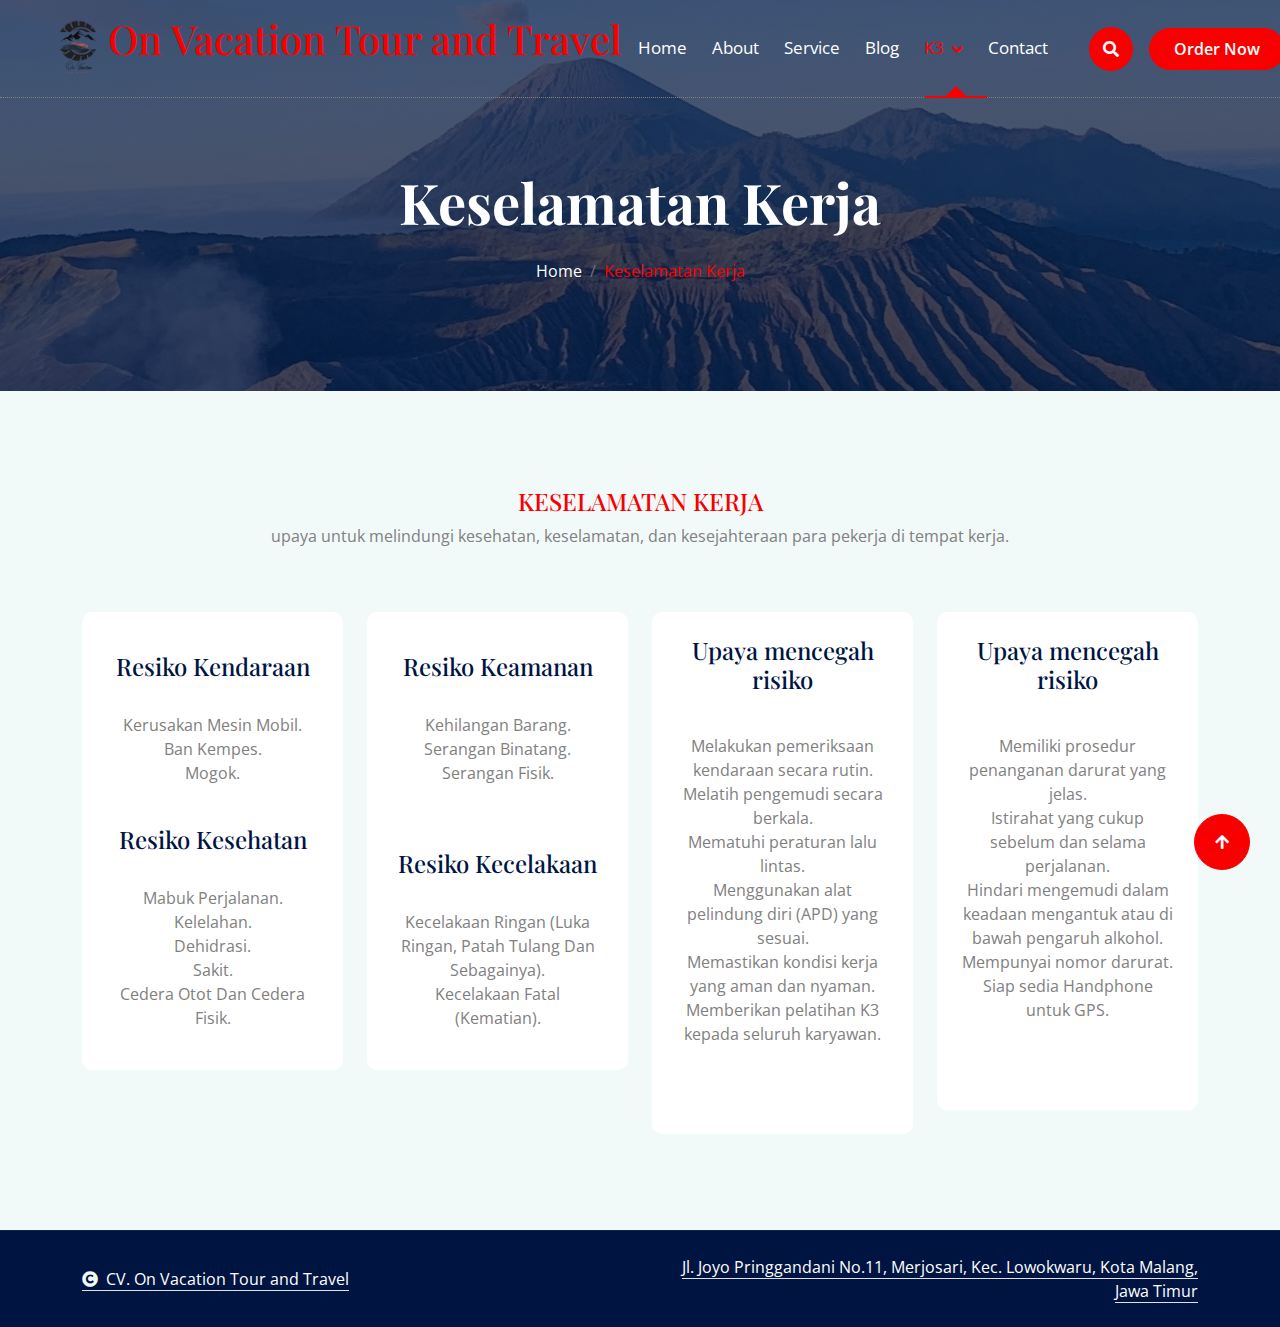
<file: team.html>
<!DOCTYPE html>
<html lang="en">

    <head>
        <meta charset="utf-8">
        <title>On Vacation Tour and Travel</title>
        <meta content="width=device-width, initial-scale=1.0" name="viewport">
        <meta content="" name="keywords">
        <meta content="" name="description">
        <link rel="Icon" href="img/travel_n_tour-removebg-preview.png">


        <!-- Google Web Fonts -->
        <link rel="preconnect" href="https://fonts.googleapis.com">
        <link rel="preconnect" href="https://fonts.gstatic.com" crossorigin>
        <link href="https://fonts.googleapis.com/css2?family=Open+Sans:ital,wdth,wght@0,75..100,300..800;1,75..100,300..800&family=Playfair+Display:ital,wght@0,400..900;1,400..900&display=swap" rel="stylesheet"> 

        <!-- Icon Font Stylesheet -->
        <link rel="stylesheet" href="https://use.fontawesome.com/releases/v5.15.4/css/all.css"/>
        <link href="https://cdn.jsdelivr.net/npm/bootstrap-icons@1.4.1/font/bootstrap-icons.css" rel="stylesheet">

        <!-- Libraries Stylesheet -->
        <link href="lib/animate/animate.min.css" rel="stylesheet">
        <link href="lib/owlcarousel/assets/owl.carousel.min.css" rel="stylesheet">


        <!-- Customized Bootstrap Stylesheet -->
        <link href="css/bootstrap.min.css" rel="stylesheet">

        <!-- Template Stylesheet -->
        <link href="css/style.css" rel="stylesheet">
    </head>

    <body>

        <!-- Spinner Start -->
        <div id="spinner" class="show bg-white position-fixed translate-middle w-100 vh-100 top-50 start-50 d-flex align-items-center justify-content-center">
            <div class="spinner-border text-primary" style="width: 3rem; height: 3rem;" role="status">
                <span class="sr-only">Loading...</span>
            </div>
        </div>
        <!-- Spinner End -->

        <!-- Navbar & Hero Start -->
        <div class="container-fluid position-relative p-0">
            <nav class="navbar navbar-expand-lg navbar-light px-4 px-lg-5 py-3 py-lg-0">
                <a href="" class="navbar-brand p-0">
                    <h1 class="text-primary"><img src="img/travel_n_tour-removebg-preview.png" alt="">On Vacation Tour and Travel</h1>
                    <!-- <img src="img/logo.png" alt="Logo"> -->
                </a>
                <button class="navbar-toggler" type="button" data-bs-toggle="collapse" data-bs-target="#navbarCollapse">
                    <span class="fa fa-bars"></span>
                </button>
                <div class="collapse navbar-collapse" id="navbarCollapse">
                    <div class="navbar-nav ms-auto py-0">
                        <a href="index.html" class="nav-item nav-link">Home</a>
                        <a href="about.html" class="nav-item nav-link">About</a>
                        <a href="service.html" class="nav-item nav-link">Service</a>
                        <a href="blog.html" class="nav-item nav-link">Blog</a>
                        <div class="nav-item dropdown active">
                            <a href="#" class="nav-link dropdown-toggle active" data-bs-toggle="dropdown">K3</a>
                            <div class="dropdown-menu m-0">
                                <a href="feature.html" class="dropdown-item">Landasan Hukum</a>
                                <a href="product.html" class="dropdown-item">Lingkungan Kerja Fisik</a>
                                <a href="team.html" class="dropdown-item active">Keselamatan Kerja</a>
                                <a href="testimonial.html" class="dropdown-item">APD dan P3K</a>
                                <a href="404.html" class="dropdown-item">Kesehatan Kerja</a>
                            </div>
                        </div>
                        <a href="contact.html" class="nav-item nav-link">Contact</a>
                    </div>
                    <div class="d-none d-xl-flex me-3">
                    </div>
                    <button class="btn btn-primary btn-md-square d-flex flex-shrink-0 mb-3 mb-lg-0 rounded-circle me-3" data-bs-toggle="modal" data-bs-target="#searchModal"><i class="fas fa-search"></i></button>
                    <a href="" class="btn btn-primary rounded-pill d-inline-flex flex-shrink-0 py-2 px-4">Order Now</a>
                </div>
            </nav>

            <!-- Header Start -->
            <div class="container-fluid bg-breadcrumb">
                <div class="container text-center py-5" style="max-width: 900px;">
                    <h4 class="text-white display-4 mb-4 wow fadeInDown" data-wow-delay="0.1s">Keselamatan Kerja</h4>
                    <ol class="breadcrumb d-flex justify-content-center mb-0 wow fadeInDown" data-wow-delay="0.3s">
                        <li class="breadcrumb-item"><a href="index.html">Home</a></li>
                        <li class="breadcrumb-item active text-primary">Keselamatan Kerja </li>
                    </ol>    
                </div>
            </div>
            <!-- Header End -->
        </div>
        <!-- Navbar & Hero End -->

        <!-- Modal Search Start -->
        <div class="modal fade" id="searchModal" tabindex="-1" aria-labelledby="exampleModalLabel" aria-hidden="true">
            <div class="modal-dialog modal-fullscreen">
                <div class="modal-content rounded-0">
                    <div class="modal-header">
                        <h4 class="modal-title mb-0" id="exampleModalLabel">Search by keyword</h4>
                        <button type="button" class="btn-close" data-bs-dismiss="modal" aria-label="Close"></button>
                    </div>
                    <div class="modal-body d-flex align-items-center">
                        <div class="input-group w-75 mx-auto d-flex">
                            <input type="search" class="form-control p-3" placeholder="keywords" aria-describedby="search-icon-1">
                            <span id="search-icon-1" class="input-group-text btn border p-3"><i class="fa fa-search text-white"></i></span>
                        </div>
                    </div>
                </div>
            </div>
        </div>
        <!-- Modal Search End -->

        <!-- Team Start -->
        <div class="container-fluid feature bg-light py-5">
            <div class="container py-5">
                <div class="text-center mx-auto pb-5 wow fadeInUp" data-wow-delay="0.2s" style="max-width: 800px;">
                    <h4 class="text-uppercase text-primary">Keselamatan Kerja</h4>
                    <p>upaya untuk melindungi kesehatan, keselamatan, dan kesejahteraan para pekerja di tempat kerja.</p>
                </div>
                <div class="row g-4">
                    <div class=" col-md-6 col-lg-6 col-xl-3 wow fadeInUp" data-wow-delay="0.2s">
                        <div class="feature-item p-4">
                            <a href="#" class="h4 mb-3"></a>
                            <h4>Resiko Kendaraan</h4>
                            <p class="mb-3"><br>
                                Kerusakan Mesin Mobil. <br>
                                Ban Kempes. <br>
                                Mogok. <br>
                                </p> <br>
                            <h4>Resiko Kesehatan</h4> <br>
                            <p>Mabuk Perjalanan. <br>
                                Kelelahan. <br>
                                Dehidrasi. <br>
                                Sakit. <br>
                                Cedera Otot Dan Cedera Fisik. <br>
                                </p>
                        </div>
                    </div>
                    <div class="col-md-6 col-lg-6 col-xl-3 wow fadeInUp" data-wow-delay="0.4s">
                        <div class="feature-item p-4">
                            <a href="#" class="h4 mb-3"></a>
                            <h4>Resiko Keamanan </h4>
                            <p class="mb-3"><br>
                                Kehilangan Barang. <br>
                                Serangan Binatang. <br>
                                Serangan Fisik. <br>
                                <br>
                                </p> <br>
                            <h4>Resiko Kecelakaan</h4> <br>
                            <p>Kecelakaan Ringan (Luka Ringan, Patah Tulang Dan Sebagainya). <br>
                                Kecelakaan Fatal (Kematian). <br>
                                </p>
                        </div>
                    </div>
                    <div class="col-md-6 col-lg-6 col-xl-3 wow fadeInUp" data-wow-delay="0.6s">
                        <div class="feature-item p-4">
                            <a href="#" class="h4 mb-3">Upaya mencegah risiko</a> <br>
                            <p class="mb-3">Melakukan pemeriksaan kendaraan secara rutin. <br>
                                Melatih pengemudi secara berkala. <br>
                                Mematuhi peraturan lalu lintas. <br>
                                Menggunakan alat pelindung diri (APD) yang sesuai. <br>
                                Memastikan kondisi kerja yang aman dan nyaman. <br>
                                Memberikan pelatihan K3 kepada seluruh karyawan. <br>    
                                <br>
                                </p> <br>
    
                        </div>
                    </div>
                    <div class="col-md-6 col-lg-6 col-xl-3 wow fadeInUp" data-wow-delay="0.6s">
                        <div class="feature-item p-4">
                            <a href="#" class="h4 mb-3">Upaya mencegah risiko</a> <br>
                            <p class="mb-3">Memiliki prosedur penanganan darurat yang jelas. <br>
                                Istirahat yang cukup sebelum dan selama perjalanan. <br>
                                Hindari mengemudi dalam keadaan mengantuk atau di bawah pengaruh alkohol. <br>
                                Mempunyai nomor darurat. <br>
                                Siap sedia Handphone untuk GPS. <br>
                                <br>
                                </p> <br>
                        </div>
                    </div>
                </div>
            </div>
        </div>
       <!-- Team End -->

        <!-- Copyright Start -->
        <div class="container-fluid copyright py-4">
            <div class="container">
                <div class="row g-4 align-items-center">
                    <div class="col-md-6 text-center text-md-start mb-md-0">
                        <span class="text-body"><a href="#" class="border-bottom text-white"><i class="fas fa-copyright text-light me-2"></i>CV. On Vacation Tour and Travel</a></span>
                    </div>
                    <div class="col-md-6 text-center text-md-end text-body">
                        <!--/*** This template is free as long as you keep the below author’s credit link/attribution link/backlink. ***/-->
                        <!--/*** If you'd like to use the template without the below author’s credit link/attribution link/backlink, ***/-->
                        <!--/*** you can purchase the Credit Removal License from "https://htmlcodex.com/credit-removal". ***/-->
                        <a class="border-bottom text-white" href="https://maps.app.goo.gl/yhf5LdT3JcsdNpBg9">Jl. Joyo Pringgandani No.11, Merjosari, Kec. Lowokwaru, Kota Malang, Jawa Timur</a>
                    </div>
                </div>
            </div>
        </div>
        <!-- Copyright End -->


        <!-- Back to Top -->
        <a href="#" class="btn btn-secondary btn-lg-square rounded-circle back-to-top"><i class="fa fa-arrow-up"></i></a>   

        
    <!-- JavaScript Libraries -->
    <script src="https://ajax.googleapis.com/ajax/libs/jquery/3.6.4/jquery.min.js"></script>
    <script src="https://cdn.jsdelivr.net/npm/bootstrap@5.0.0/dist/js/bootstrap.bundle.min.js"></script>
    <script src="lib/wow/wow.min.js"></script>
    <script src="lib/easing/easing.min.js"></script>
    <script src="lib/waypoints/waypoints.min.js"></script>
    <script src="lib/counterup/counterup.min.js"></script>
    <script src="lib/owlcarousel/owl.carousel.min.js"></script>
    

    <!-- Template Javascript -->
    <script src="js/main.js"></script>
    </body>

</html>
</file>
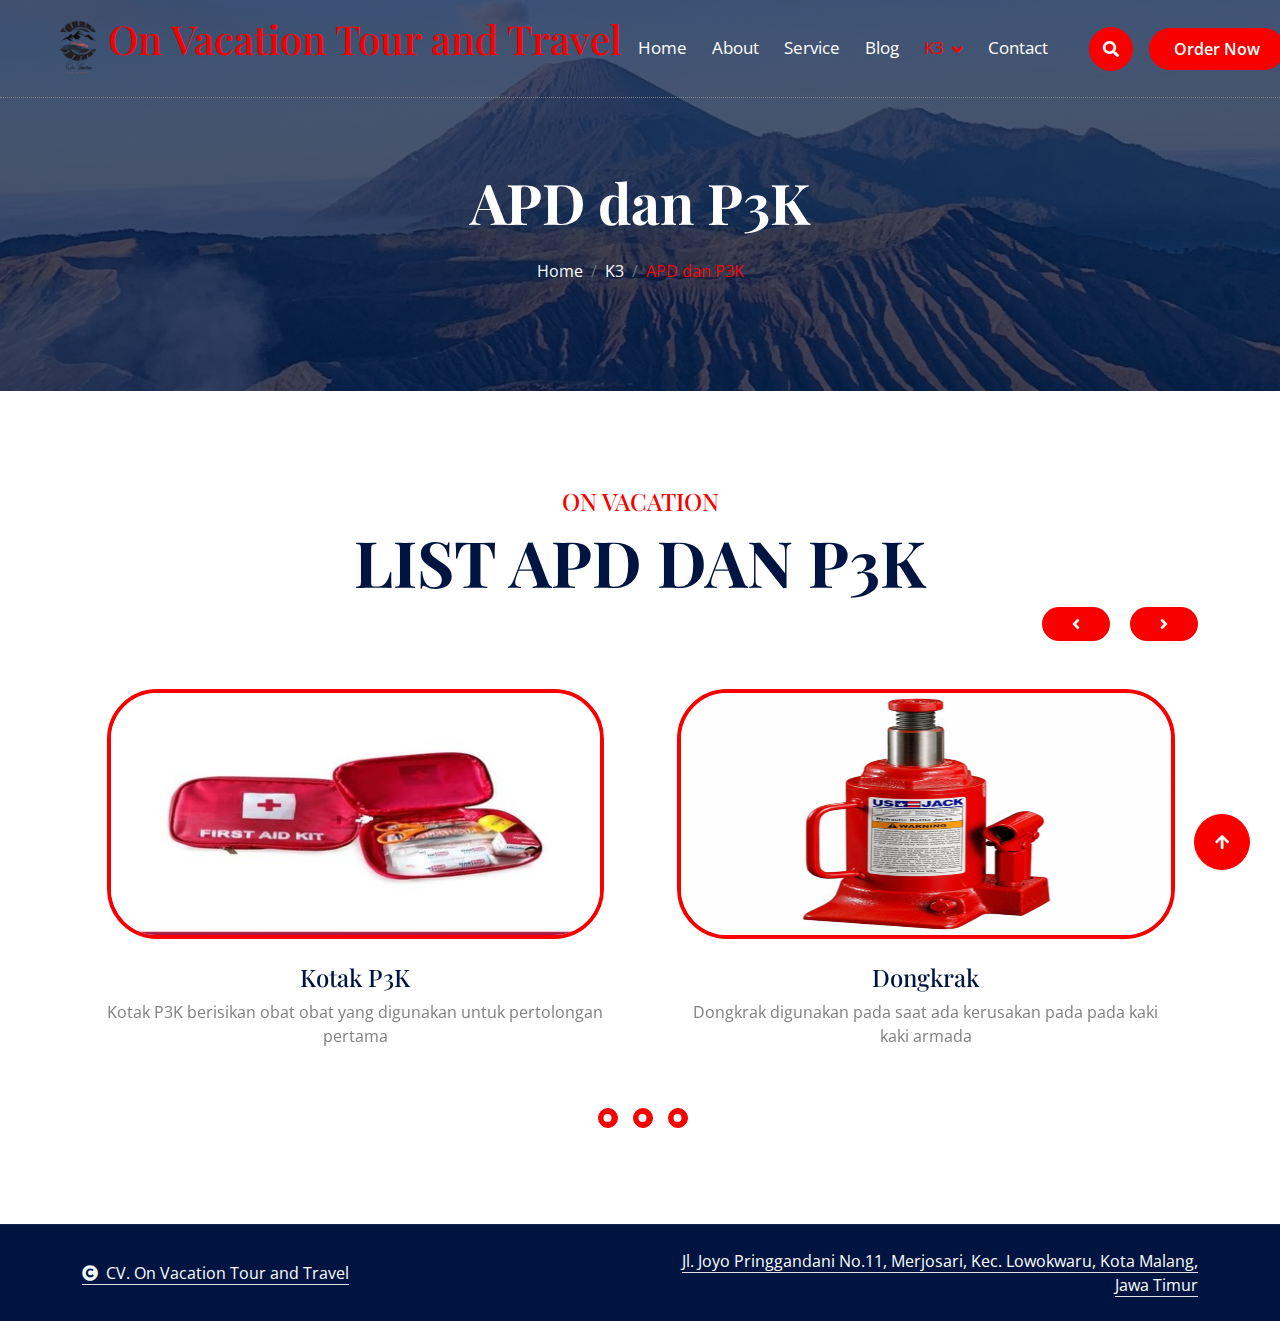
<file: testimonial.html>
<!DOCTYPE html>
<html lang="en">

    <head>
        <meta charset="utf-8">
        <title>On Vacation Tour and Travel</title>
        <meta content="width=device-width, initial-scale=1.0" name="viewport">
        <meta content="" name="keywords">
        <meta content="" name="description">
        <link rel="Icon" href="img/travel_n_tour-removebg-preview.png">

        <!-- Google Web Fonts -->
        <link rel="preconnect" href="https://fonts.googleapis.com">
        <link rel="preconnect" href="https://fonts.gstatic.com" crossorigin>
        <link href="https://fonts.googleapis.com/css2?family=Open+Sans:ital,wdth,wght@0,75..100,300..800;1,75..100,300..800&family=Playfair+Display:ital,wght@0,400..900;1,400..900&display=swap" rel="stylesheet"> 

        <!-- Icon Font Stylesheet -->
        <link rel="stylesheet" href="https://use.fontawesome.com/releases/v5.15.4/css/all.css"/>
        <link href="https://cdn.jsdelivr.net/npm/bootstrap-icons@1.4.1/font/bootstrap-icons.css" rel="stylesheet">

        <!-- Libraries Stylesheet -->
        <link href="lib/animate/animate.min.css" rel="stylesheet">
        <link href="lib/owlcarousel/assets/owl.carousel.min.css" rel="stylesheet">


        <!-- Customized Bootstrap Stylesheet -->
        <link href="css/bootstrap.min.css" rel="stylesheet">

        <!-- Template Stylesheet -->
        <link href="css/style.css" rel="stylesheet">
    </head>

    <body>

        <!-- Spinner Start -->
        <div id="spinner" class="show bg-white position-fixed translate-middle w-100 vh-100 top-50 start-50 d-flex align-items-center justify-content-center">
            <div class="spinner-border text-primary" style="width: 3rem; height: 3rem;" role="status">
                <span class="sr-only">Loading...</span>
            </div>
        </div>
        <!-- Spinner End -->

        <!-- Navbar & Hero Start -->
        <div class="container-fluid position-relative p-0">
            <nav class="navbar navbar-expand-lg navbar-light px-4 px-lg-5 py-3 py-lg-0">
                <a href="" class="navbar-brand p-0">
                    <h1 class="text-primary"><img src="img/travel_n_tour-removebg-preview.png" alt="">On Vacation Tour and Travel</h1>
                    <!-- <img src="img/logo.png" alt="Logo"> -->
                </a>
                <button class="navbar-toggler" type="button" data-bs-toggle="collapse" data-bs-target="#navbarCollapse">
                    <span class="fa fa-bars"></span>
                </button>
                <div class="collapse navbar-collapse" id="navbarCollapse">
                    <div class="navbar-nav ms-auto py-0">
                        <a href="index.html" class="nav-item nav-link">Home</a>
                        <a href="about.html" class="nav-item nav-link">About</a>
                        <a href="service.html" class="nav-item nav-link">Service</a>
                        <a href="blog.html" class="nav-item nav-link">Blog</a>
                        <div class="nav-item dropdown">
                            <a href="#" class="nav-link dropdown-toggle active" data-bs-toggle="dropdown">K3</a>
                            <div class="dropdown-menu m-0">
                                <a href="feature.html" class="dropdown-item">Landasan Hukum</a>
                                <a href="product.html" class="dropdown-item">Lingkungan Kerja Fisik</a>
                                <a href="team.html" class="dropdown-item">Keselamatan Kerja</a>
                                <a href="testimonial.html" class="dropdown-item active">APD dan P3K</a>
                                <a href="404.html" class="dropdown-item">Kesehatan Kerja</a>
                            </div>
                        </div>
                        <a href="contact.html" class="nav-item nav-link">Contact</a>
                    </div>
                    <div class="d-none d-xl-flex me-3">
                    </div>
                    <button class="btn btn-primary btn-md-square d-flex flex-shrink-0 mb-3 mb-lg-0 rounded-circle me-3" data-bs-toggle="modal" data-bs-target="#searchModal"><i class="fas fa-search"></i></button>
                    <a href="" class="btn btn-primary rounded-pill d-inline-flex flex-shrink-0 py-2 px-4">Order Now</a>
                </div>
            </nav>

            <!-- Header Start -->
            <div class="container-fluid bg-breadcrumb">
                <div class="container text-center py-5" style="max-width: 900px;">
                    <h4 class="text-white display-4 mb-4 wow fadeInDown" data-wow-delay="0.1s">APD dan P3K</h4>
                    <ol class="breadcrumb d-flex justify-content-center mb-0 wow fadeInDown" data-wow-delay="0.3s">
                        <li class="breadcrumb-item"><a href="index.html">Home</a></li>
                        <li class="breadcrumb-item"><a href="#">K3</a></li>
                        <li class="breadcrumb-item active text-primary">APD dan P3K</li>
                    </ol>    
                </div>
            </div>
            <!-- Header End -->
        </div>
        <!-- Navbar & Hero End -->

        <!-- Modal Search Start -->
        <div class="modal fade" id="searchModal" tabindex="-1" aria-labelledby="exampleModalLabel" aria-hidden="true">
            <div class="modal-dialog modal-fullscreen">
                <div class="modal-content rounded-0">
                    <div class="modal-header">
                        <h4 class="modal-title mb-0" id="exampleModalLabel">Search by keyword</h4>
                        <button type="button" class="btn-close" data-bs-dismiss="modal" aria-label="Close"></button>
                    </div>
                    <div class="modal-body d-flex align-items-center">
                        <div class="input-group w-75 mx-auto d-flex">
                            <input type="search" class="form-control p-3" placeholder="keywords" aria-describedby="search-icon-1">
                            <span id="search-icon-1" class="input-group-text btn border p-3"><i class="fa fa-search text-white"></i></span>
                        </div>
                    </div>
                </div>
            </div>
        </div>
        <!-- Modal Search End -->

        <div class="container-fluid testimonial py-5">
            <div class="container py-5">
                <div class="text-center mx-auto pb-5 wow fadeInUp" data-wow-delay="0.2s" style="max-width: 800px;">
                    <h4 class="text-uppercase text-primary">ON VACATION</h4>
                    <h1 class="display-3 text-capitalize mb-3">LIST APD DAN P3K</h1>
                </div>
                <div class="owl-carousel testimonial-carousel wow fadeInUp" data-wow-delay="0.3s">
                    <div class="testimonial-item text-center p-4">
                        <div class="d-flex justify-content-center mb-4">
                            <img src="img/p3k.jpeg" class="img-fluid border border-4 border-primary" style="width: 500px; height: 250px; border-radius: 50px;" alt="">
                        </div>
                        <div class="d-block">
                            <h4 class="text-dark">Kotak P3K</h4>
                            <p class="m-0 pb-3">Kotak P3K berisikan obat obat yang digunakan untuk pertolongan pertama</p>
                            <div class="d-flex justify-content-center text-secondary">
                   
                            </div>
                        </div>
                    </div>
                    <div class="testimonial-item text-center p-4">
                        <div class="d-flex justify-content-center mb-4">
                            <img src="img/dongkrak.jpg" class="img-fluid border border-4 border-primary" style="width: 500px; height: 250px; border-radius: 50px;" alt="">
                        </div>
                        <div class="d-block">
                            <h4 class="text-dark">Dongkrak</h4>
                            <p class="m-0 pb-3">Dongkrak digunakan pada saat ada kerusakan pada pada kaki kaki armada</p>
                            <div class="d-flex justify-content-center text-secondary">
                       
                            </div>
                        </div>
                    </div>
                    <div class="testimonial-item text-center p-4">
                        <div class="d-flex justify-content-center mb-4">
                            <img src="img/toolkit.jpg" class="img-fluid border border-4 border-primary" style="width: 500px; height: 250px; border-radius: 50px;" alt="">
                        </div>
                        <div class="d-block">
                            <h4 class="text-dark">Toolkit</h4>
                            <p class="m-0 pb-3">Toolkit digunakan saat ada kerusakan pada armada yang digunakan </p>
                            <div class="d-flex justify-content-center text-secondary">
                   
                            </div>
                        </div>
                    </div>
                    <div class="testimonial-item text-center p-4">
                        <div class="d-flex justify-content-center mb-4">
                            <img src="img/apar.jpeg" class="img-fluid border border-4 border-primary" style="width: 500px; height: 250px; border-radius: 50px;" alt="">
                        </div>
                        <div class="d-block">
                            <h4 class="text-dark">Apar</h4>
                            <p class="m-0 pb-3">Untuk mencegah kebakaran besar pada armada </p>
                            <div class="d-flex justify-content-center text-secondary">

                            </div>
                        </div>
                    </div>
                    <div class="testimonial-item text-center p-4">
                        <div class="d-flex justify-content-center mb-4">
                            <img src="img/segitiga.jpg" class="img-fluid border border-4 border-primary" style="width: 500px; height: 250px; border-radius: 50px;" alt="">
                        </div>
                        <div class="d-block">
                            <h4 class="text-dark">Segitiga Emergency</h4>
                            <p class="m-0 pb-3">Digunakan pada saat berhenti darurat di tepi jalan</p>
                            <div class="d-flex justify-content-center text-secondary">

                            </div>
                        </div>
                    </div>
                    <div class="testimonial-item text-center p-4">
                        <div class="d-flex justify-content-center mb-4">
                            <img src="img/senter.jpeg" class="img-fluid border border-4 border-primary" style="width: 500px; height: 250px; border-radius: 50px;" alt="">
                        </div>
                        <div class="d-block">
                            <h4 class="text-dark">Senter</h4>
                            <p class="m-0 pb-3">Digunakan untuk menerangi pada saat perbaikan armada</p>
                            <div class="d-flex justify-content-center text-secondary">

                            </div>
                        </div>
                    </div>
                </div>
            </div>
        </div>

        <!-- Copyright Start -->
        <div class="container-fluid copyright py-4">
            <div class="container">
                <div class="row g-4 align-items-center">
                    <div class="col-md-6 text-center text-md-start mb-md-0">
                        <span class="text-body"><a href="#" class="border-bottom text-white"><i class="fas fa-copyright text-light me-2"></i>CV. On Vacation Tour and Travel</a></span>
                    </div>
                    <div class="col-md-6 text-center text-md-end text-body">
                        <!--/*** This template is free as long as you keep the below author’s credit link/attribution link/backlink. ***/-->
                        <!--/*** If you'd like to use the template without the below author’s credit link/attribution link/backlink, ***/-->
                        <!--/*** you can purchase the Credit Removal License from "https://htmlcodex.com/credit-removal". ***/-->
                        <a class="border-bottom text-white" href="https://maps.app.goo.gl/yhf5LdT3JcsdNpBg9">Jl. Joyo Pringgandani No.11, Merjosari, Kec. Lowokwaru, Kota Malang, Jawa Timur</a>
                    </div>
                </div>
            </div>
        </div>
        <!-- Copyright End -->


        <!-- Back to Top -->
        <a href="#" class="btn btn-secondary btn-lg-square rounded-circle back-to-top"><i class="fa fa-arrow-up"></i></a>   

        
    <!-- JavaScript Libraries -->
    <script src="https://ajax.googleapis.com/ajax/libs/jquery/3.6.4/jquery.min.js"></script>
    <script src="https://cdn.jsdelivr.net/npm/bootstrap@5.0.0/dist/js/bootstrap.bundle.min.js"></script>
    <script src="lib/wow/wow.min.js"></script>
    <script src="lib/easing/easing.min.js"></script>
    <script src="lib/waypoints/waypoints.min.js"></script>
    <script src="lib/counterup/counterup.min.js"></script>
    <script src="lib/owlcarousel/owl.carousel.min.js"></script>
    

    <!-- Template Javascript -->
    <script src="js/main.js"></script>
    </body>

</html>
</file>
<file: css/style.css>
/*** Spinner Start ***/
/*** Spinner ***/
#spinner {
    opacity: 0;
    visibility: hidden;
    transition: opacity .5s ease-out, visibility 0s linear .5s;
    z-index: 99999;
}

#spinner.show {
    transition: opacity .5s ease-out, visibility 0s linear 0s;
    visibility: visible;
    opacity: 1;
}
/*** Spinner End ***/

.back-to-top {
    position: fixed;
    right: 30px;
    bottom: 30px;
    transition: 0.5s;
    z-index: 99;
}

/*** Button Start ***/
.btn {
    font-weight: 600;
    transition: .5s;
}

.btn-square {
    width: 32px;
    height: 32px;
}

.btn-sm-square {
    width: 34px;
    height: 34px;
}

.btn-md-square {
    width: 44px;
    height: 44px;
}

.btn-lg-square {
    width: 56px;
    height: 56px;
}

.btn-xl-square {
    width: 66px;
    height: 66px;
}

.btn-square,
.btn-sm-square,
.btn-md-square,
.btn-lg-square,
.btn-xl-square {
    padding: 0;
    display: flex;
    align-items: center;
    justify-content: center;
    font-weight: normal;
}

.btn.btn-primary {
    color: var(--bs-white);
}

.btn.btn-primary:hover {
    background: var(--bs-secondary);
    border: 1px solid var(--bs-secondary);
}

.btn.btn-secondary {
    color: var(--bs-white);
   
}

.btn.btn-secondary:hover {
    background: var(--bs-primary);
    border: 1px solid var(--bs-primary);
}
/*** Topbar Start ***/

/*** Navbar ***/
.navbar-light .navbar-nav .nav-link {
    position: relative;
    margin-right: 25px;
    padding: 35px 0;
    color: var(--bs-white);
    font-size: 17px;
    font-weight: 400;
    outline: none;
    transition: .5s;
}

.sticky-top.navbar-light .navbar-nav .nav-link {
    padding: 20px 0;
    color: var(--bs-dark);
}

.navbar-light .navbar-nav .nav-link:hover,
.navbar-light .navbar-nav .nav-link.active {
    color: var(--bs-primary);
}

.navbar-light .navbar-brand img {
    max-height: 60px;
    transition: .5s;
}

.sticky-top.navbar-light .navbar-brand img {
    max-height: 45px;
}

.navbar .dropdown-toggle::after {
    border: none;
    content: "\f107";
    font-family: "Font Awesome 5 Free";
    font-weight: 600;
    vertical-align: middle;
    margin-left: 8px;
}

.dropdown .dropdown-menu a:hover {
    background: var(--bs-primary);
    color: var(--bs-white);
}

.navbar .nav-item:hover .dropdown-menu {
    transform: rotateX(0deg);
    visibility: visible;
    background: var(--bs-light);
    transition: .5s;
    opacity: 1;
}

@media (max-width: 991.98px) {
    .sticky-top.navbar-light {
        position: relative;
        background: var(--bs-white);
    }

    .navbar.navbar-expand-lg .navbar-toggler {
        padding: 10px 20px;
        border: 1px solid var(--bs-primary);
        color: var(--bs-primary);
    }

    .navbar-light .navbar-collapse {
        margin-top: 15px;
        border-top: 1px solid rgba(0, 0, 0, .08);
    }

    .navbar-light .navbar-nav .nav-link,
    .sticky-top.navbar-light .navbar-nav .nav-link {
        padding: 10px 0;
        margin-left: 0;
        color: var(--bs-dark);
    }

    .navbar-light .navbar-brand img {
        max-height: 45px;
    }
}

@media (min-width: 992px) {
    .navbar .nav-item .dropdown-menu {
        display: block;
        visibility: hidden;
        top: 100%;
        transform: rotateX(-75deg);
        transform-origin: 0% 0%;
        border: 0;
        border-radius: 10px;
        transition: .5s;
        opacity: 0;
    }

    .navbar-light {
        position: absolute;
        width: 100%;
        top: 0;
        left: 0;
        border-top: 0;
        border-right: 0;
        border-bottom: 1px solid;
        border-left: 0;
        border-style: dotted;
        z-index: 999;
    }
    
    .sticky-top.navbar-light {
        position: fixed;
        background: var(--bs-light);
        border: none;
    }

    .navbar-light .navbar-nav .nav-item::before {
        position: absolute;
        content: "";
        width: 0;
        height: 2px;
        bottom: -1px;
        left: 50%;
        background: var(--bs-primary);
        transition: .5s;
    }

    .sticky-top.navbar-light .navbar-nav .nav-item::before {
        bottom: 0;
    }

    .navbar-light .navbar-nav .nav-item::after {
        content: "";
        position: absolute;
        bottom: 1px;
        left: 50%;
        transform: translateX(-50%);
        border: 10px solid;
        border-color: transparent transparent var(--bs-primary) transparent;
        opacity: 0;
        transition: 0.5s;
    }

    .navbar-light .navbar-nav .nav-item:hover::after,
    .navbar-light .navbar-nav .nav-item.active::after {
        bottom: 1px;
        opacity: 1;
    }

    .navbar-light .navbar-nav .nav-item:hover::before,
    .navbar-light .navbar-nav .nav-item.active::before {
        width: calc(100% - 2px);
        left: 1px;
    }

    .navbar-light .navbar-nav .nav-link.nav-contact::before {
        display: none;
    }
}
/*** Carousel Hero Header Start ***/
.carousel-header {
    position: relative;
    overflow: hidden;
}

.carousel-indicators {
    display: none;
}

.carousel .carousel-control-prev,
.carousel .carousel-control-next {
    width: 0;
}

.carousel .carousel-control-prev .carousel-control-prev-icon,
.carousel .carousel-control-next .carousel-control-next-icon {
    position: absolute;
    top: 50%;
    transform: translateY(-50%);
    padding: 25px 25px;
    display: flex;
    align-items: center;
    justify-content: center;
    background: var(--bs-primary);
    transition: 0.5s;
}

.carousel .carousel-control-prev .carousel-control-prev-icon {
    left: 0;
    border-left: 0;
    border-top-left-radius: 0;
    border-top-right-radius: 50px;
    border-bottom-left-radius: 0;
    border-bottom-right-radius: 50px;

}

.carousel .carousel-control-next .carousel-control-next-icon {
    right: 0;
    border-right: 0;
    border-top-left-radius: 50px;
    border-top-right-radius: 0;
    border-bottom-left-radius: 50px;
    border-bottom-right-radius: 0;
}

.carousel .carousel-control-prev .carousel-control-prev-icon:hover,
.carousel .carousel-control-next .carousel-control-next-icon:hover {
    background: var(--bs-secondary);
}

.carousel .carousel-inner .carousel-item {
    position: relative;
}

.carousel .carousel-inner .carousel-item .carousel-caption-1  {
    position: absolute;
    width: 100%;
    height: 100%;
    top: 0;
    left: 0;
    padding-top: 100px;
    display: flex;
    align-items: center;
    justify-content: end;
    background: linear-gradient(rgba(0, 0, 0, .5), rgba(0, 0, 0, 0.5));
    background-size: cover;
}

.carousel-caption-1-content {
    text-align: end;
    padding-right: 100px;
}

.carousel-caption-1-content .carousel-caption-1-content-btn {
    display: flex;
    justify-content: end;
}

.carousel .carousel-inner .carousel-item .carousel-caption-2  {
    position: absolute;
    width: 100%;
    height: 100%;
    top: 0;
    left: 0;
    padding-top: 100px;
    display: flex;
    align-items: center;
    text-align: center;
    background: linear-gradient(rgba(0, 0, 0, .5), rgba(0, 0, 0, 0.5));
    background-size: cover;
}

.carousel-caption-2-content {
    text-align: start;
    padding-left: 100px;
}

.carousel-caption-2-content .carousel-caption-2-content-btn {
    display: flex;
    justify-content: start;
}


@media (max-width: 992px) {
    .carousel .carousel-inner .carousel-item {
        height: 700px;
        margin-top: -100px;
    }

    .carousel .carousel-inner .carousel-item img {
        height: 700px;
        object-fit: cover;
    }


    .carousel .carousel-inner .carousel-item .carousel-caption-1 {
        max-width: 100% !important;
        justify-content: center;
    }

    .carousel-caption-1-content {
        padding: 0 20px !important;
        text-align: center !important;
    }

    .carousel-caption-1-content .carousel-caption-1-content-btn {
        justify-content: center;
    }


    .carousel .carousel-inner .carousel-item .carousel-caption-2 {
        max-width: 100% !important;
        justify-content: center;
    }

    .carousel-caption-2-content {
        padding: 0 20px !important;
        text-align: center !important;
    }

    .carousel-caption-2-content .carousel-caption-2-content-btn {
        justify-content: center;
    }



    .carousel .carousel-control-prev .carousel-control-prev-icon,
    .carousel .carousel-control-next .carousel-control-next-icon {
        display: none;
    }
}

.modal .modal-header {
    height: 100px;
}

#searchModal .modal-content {
    background: rgba(255, 255, 255, .6);
}
/*** Carousel Hero Header End ***/

/*** Single Page Hero Header Start ***/
.bg-breadcrumb {
    position: relative;
    overflow: hidden;
    background: linear-gradient(rgba(0, 20, 66, 0.7), rgba(0, 20, 66, 0.7)), url(../img/pexels-an-de-fortune-72939275-28910380.jpg);
    background-position: center top;
    background-repeat: no-repeat;
    background-size: cover;
    padding: 120px 0 60px 0;
    transition: 0.5s;
}

.bg-breadcrumb .breadcrumb {
    position: relative;
}

.bg-breadcrumb .breadcrumb .breadcrumb-item a {
    color: var(--bs-white);
}

@media (max-width: 992px) {
    .bg-breadcrumb {
        padding: 60px 0 60px 0;
    }
}
/*** Single Page Hero Header End ***/


/*** Features Start ***/
.feature .feature-item {
    display: flex;
    flex-direction: column;
    align-items: center;
    text-align: center;
    background: var(--bs-white);
    border-radius: 10px;
    transition: 0.5s;
}

.feature .feature-item:hover {
    box-shadow: 0 0 45px rgba(0, 0, 0, .08);
}

.feature .feature-item .feature-icon {
    width: 100px;
    height: 100px;
    border-radius: 50px;
    display: flex;
    align-items: center;
    justify-content: center;
    background: var(--bs-primary);
}

.feature .feature-item .feature-icon i {
    transition: 0.5s;
}

.feature .feature-item:hover .feature-icon i {
    transform: rotate(360deg);
}

.feature .feature-item a.btn {
    transition: 0.5s;
}

.feature .feature-item:hover a.btn:hover {
    color: var(--bs-primary) !important;
}
/*** Features End ***/

/*** About Start ***/
.about .about-img {
    position: relative;
    padding-bottom: 30px;
    margin-top: 30px; 
    margin-left: 30px;
}

.about .about-img::before {
    content: "";
    position: absolute;
    width: 100%;
    height: 10px;
    top: -30px;
    right: 0;
    border-radius: 10px;
    background: var(--bs-secondary);

}

.about .about-img::after {
    content: "";
    position: absolute;
    width: 10px;
    height: 100%;
    left: -30px;
    bottom: 30px;
    border-radius: 10px;
    background: var(--bs-secondary);
}

.about .about-img .about-exp {
    position: absolute;
    top: 0;
    left: 0;
    padding: 25px;
    font-size: 30px;
    font-weight: bold;
    background: var(--bs-secondary);
    color: var(--bs-white);
    border: 1px solid var(--bs-secondary);
    margin-top: -30px;
    margin-left: -30px;
    border-radius: 10px;
}
/*** About End ***/

/*** Service Start ***/
.service-item {
    position: relative;
    box-shadow: 0 0 45px rgba(0, 0, 0, .08);
}

.service-item::after {
    content: "";
    position: absolute;
    width: 0;
    height: 0;
    left: 0;
    bottom: 0;
    border-radius: 10px;
    background: var(--bs-primary);
    transition: 0.5s;
    z-index: 1;
}

.service-item:hover::after {
    width: 100%;
    height: 100%;
}

.service-item:hover .service-content,
.service-item:hover .service-btn {
    position: relative;
    z-index: 2;
}

.service-item .service-content a,
.service-item .service-content p {
    transition: 0.5s;
}

.service-item:hover .service-content a:hover {
    color: var(--bs-secondary);
}

.service-item:hover .service-content p {
    color: var(--bs-white);
} 

.service-item .service-btn {
    width: 80px;
    height: 80px;
    border-radius: 50px;
    display: flex;
    align-items: center;
    justify-content: center;
    background: var(--bs-primary);
    transition: 0.5s;
}

.service-item .service-btn i {
    transition: 0.5s;
}

.service-item:hover .service-btn {
    background: var(--bs-white);
}

.service-item:hover .service-btn i {
    transform: rotate(360deg);
    color: var(--bs-primary) !important;
}
/*** Service End ***/


/*** Counter Start ***/
.counter {
    position: relative;
    overflow: hidden;
    background: linear-gradient(rgba(255, 0, 0, 0.9), rgb(255, 0, 0)), url(../img/fact-bg.jpg);
    background-position: center top;
    background-repeat: no-repeat;
    background-size: cover;
}

.counter .counter-item {
    display: flex;
    flex-direction: column;
    justify-content: center;
    text-align: center;
}

.counter .counter-item .counter-item-icon {
    width: 100px;
    height: 100px;
    border-radius: 50px;
    background: var(--bs-primary);
    display: inline-flex;
    align-items: center;
    justify-content: center;
}
/*** Counter End ***/


/*** Products Start ***/
.product .product-item {
    border: 1px solid rgba(196, 211, 211, 0.9);
    border-radius: 10px;
}

/*** Products End ***/

/*** Blog Start ***/
.blog .blog-item {
    border-radius: 10px;
    background: var(--bs-light);
    transition: 0.5s;
}

.blog .blog-item:hover {
    box-shadow: 0 0 45px rgba(0, 0, 0, 0.2);
}

.blog .blog-item .blog-img {
    position: relative;
    overflow: hidden;
    border-top-left-radius: 10px;
    border-top-right-radius: 10px;
}

.blog .blog-item .blog-img::after {
    content: "";
    position: absolute;
    width: 100%;
    height: 100%;
    top: 0;
    left: 0;
    border-top-left-radius: 10px;
    border-top-right-radius: 10px;
    transition: 0.5s;
    z-index: 1;
}

.blog .blog-item .blog-img img {
    transition: 0.5s;
}

.blog .blog-item:hover .blog-img img {
    transform: scale(1.2);
}

.blog .blog-item:hover .blog-img::after {
    background: rgba(255, 0, 0, 0.2);
}

.blog .blog-item .blog-date {
    position: absolute;
    top: 25px;
    left: 25px;
    border-radius: 10px;
    background: var(--bs-primary);
    color: var(--bs-white);
    z-index: 2;
}

.blog .blog-item .blog-content a {
    transition: 0.5s;
}

.blog .blog-item:hover .blog-content a:hover {
    color: var(--bs-primary) !important;
}
/*** Blog End ***/

/*** Team Start ***/
.team .team-item {
    position: relative;
    overflow: hidden;
    background: var(--bs-white);
    border: 1px solid var(--bs-secondary);
    border-radius: 10px;
}

.team .team-item .team-inner {
    transition: 0.5s;
}
.team .team-item:hover .team-inner {
    box-shadow: 0 0 45px rgba(0, 0, 0, 0.2);
}

.team .team-item .team-inner .team-img {
    position: relative;
    z-index: 2;
}

.team .team-item .team-inner .team-img::after {
    content: "";
    width: 100%;
    height: 0;
    position: absolute;
    top: 0;
    left: 0;
    border-top-left-radius: 10px;
    border-top-right-radius: 10px;
    background: rgba(255, 0, 0, 0.2);
    transition: 0.5s;
    z-index: 3;
}

.team .team-item:hover .team-inner .team-img::after {
    height: 100%;
}

.team .team-item .team-inner .team-img .team-share {
    position: absolute;
    left: 10px;
    bottom: 10px;
    transition: 0.5s;
    z-index: 2;
}

.team .team-item:hover .team-inner .team-img .team-share {
    opacity: 0;
}

.team .team-item .team-inner .team-img .team-icon {
    position: absolute;
    bottom: 0;
    left: -100%;
    border-bottom-left-radius: 0 !important; 
    border-top-left-radius: 0 !important;
    display: inline-flex;
    background: var(--bs-primary);
    transition: 0.5s;
    z-index: 4;
}

.team .team-item:hover .team-inner .team-img .team-icon { 
    left: -25px; 
}
/*** Team End ***/


/*** testimonial Start ***/
.testimonial .owl-nav .owl-prev {
    position: absolute;
    top: -58px;
    right: 0;
    background: var(--bs-primary);
    color: var(--bs-white);
    padding: 5px 30px;
    border-radius: 30px;
    transition: 0.5s;
}

.testimonial .owl-nav .owl-prev:hover {
    background: var(--bs-secondary);
    color: var(--bs-white);
}

.testimonial .owl-nav .owl-next {
    position: absolute;
    top: -58px;
    right: 88px;
    background: var(--bs-primary);
    color: var(--bs-white);
    padding: 5px 30px;
    border-radius: 30px;
    transition: 0.5s;
}

.testimonial .owl-nav .owl-next:hover {
    background: var(--bs-secondary);
    color: var(--bs-white);
}

.testimonial-carousel .owl-dots {
    display: flex;
    justify-content: center;
    margin-left: 20px;
    margin-top: 20px;
}

.testimonial-carousel .owl-dots .owl-dot {
    width: 20px;
    height: 20px;
    border-radius: 20px;
    margin-right: 15px;
    border: 1px solid var(--bs-secondary);
    background: var(--bs-primary);
    transition: 0.5s;
}

.testimonial-carousel .owl-dots .owl-dot.active {
    width: 20px;
    height: 20px;
    border-radius: 20px;
    border: 1px solid var(--bs-primary);
    background: var(--bs-secondary) !important;
    transition: 0.5s;
}

.testimonial-carousel .owl-dots .owl-dot span {
    position: relative;
    margin-top: 50%;
    margin-left: 50%;
    transform: translate(-50%, -50%);
    display: flex;
    align-items: center;
    justify-content: center;
    text-align: center;
}

.testimonial-carousel .owl-dots .owl-dot span::after {
    content: "";
    width: 8px;
    height: 8px;
    border-radius: 8px;
    position: absolute;
    top: 50%;
    left: 0;
    transform: translateY(-50%);
    display: flex;
    align-items: center;
    justify-content: center;
    text-align: center;
    background: var(--bs-white);
}

@media (max-width: 992px) {
    .owl-carousel.testimonial-carousel {
        padding-top: 30px;
    }

    .testimonial .owl-nav .owl-prev,
    .testimonial .owl-nav .owl-next {
        top: -30px;
    }
}
/*** testimonial End ***/

/*** Footer Start ***/
.footer {
    background: var(--bs-dark);
}

.footer .footer-item a {
    line-height: 35px;
    color: var(--bs-body);
    transition: 0.5s;
}

.footer .footer-item p {
    line-height: 35px;
}

.footer .footer-item a:hover {
    letter-spacing: 1px;
    color: var(--bs-primary);
}

.footer .footer-item .footer-btn a,
.footer .footer-item .footer-btn a i {
    transition: 0.5s;
}

.footer .footer-item .footer-btn a:hover {
    background: var(--bs-white);
}

.footer .footer-item .footer-btn a:hover i {
    color: var(--bs-primary) !important;
}
/*** Footer End ***/

/*** copyright Start ***/
.copyright {
    border-top: 1px solid rgba(255, 255, 255, 0.08);
    background: var(--bs-dark);
}
/*** copyright end ***/
</file>
